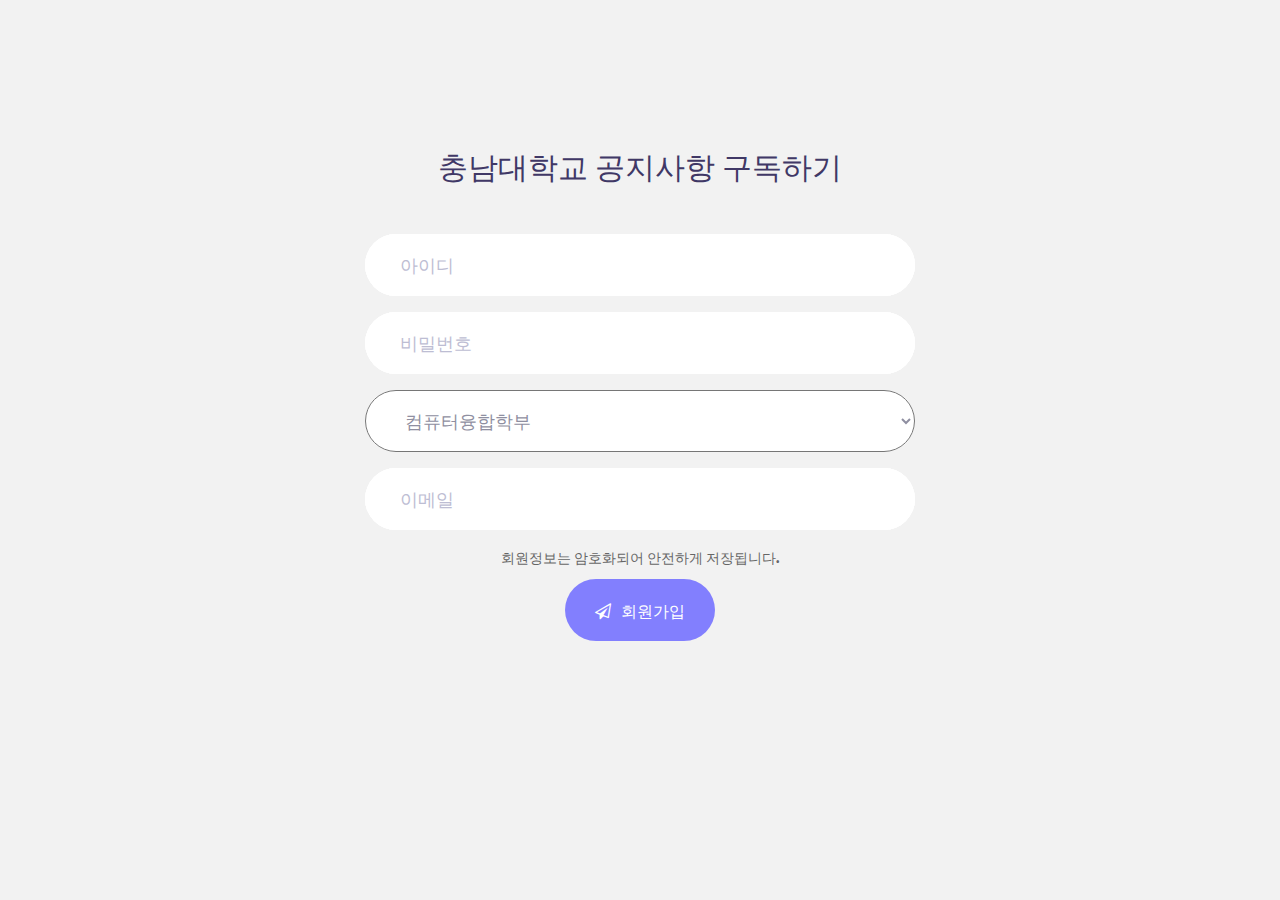
<file: Web/index.html>
<!DOCTYPE html>
<html lang="en">
<head>
	<title>Contact V10</title>
	<meta charset="UTF-8">
	<meta name="viewport" content="width=device-width, initial-scale=1">
<!--===============================================================================================-->
	<link rel="icon" type="image/png" href="images/icons/favicon.ico"/>
<!--===============================================================================================-->
	<link rel="stylesheet" type="text/css" href="vendor/bootstrap/css/bootstrap.min.css">
<!--===============================================================================================-->
	<link rel="stylesheet" type="text/css" href="fonts/font-awesome-4.7.0/css/font-awesome.min.css">
<!--===============================================================================================-->
	<link rel="stylesheet" type="text/css" href="vendor/animate/animate.css">
<!--===============================================================================================-->
	<link rel="stylesheet" type="text/css" href="vendor/css-hamburgers/hamburgers.min.css">
<!--===============================================================================================-->
	<link rel="stylesheet" type="text/css" href="vendor/animsition/css/animsition.min.css">
<!--===============================================================================================-->
	<link rel="stylesheet" type="text/css" href="vendor/select2/select2.min.css">
<!--===============================================================================================-->
	<link rel="stylesheet" type="text/css" href="vendor/daterangepicker/daterangepicker.css">
<!--===============================================================================================-->
	<link rel="stylesheet" type="text/css" href="css/util.css">
	<link rel="stylesheet" type="text/css" href="css/main.css">
<!--===============================================================================================-->
</head>
<body>


	<div class="container-contact100">

		<div class="wrap-contact100">
			<form class="contact100-form validate-form">
				<span class="contact100-form-title">
					충남대학교 공지사항 구독하기
				</span>

				<div class="wrap-input100 validate-input" data-validate="아이디를 입력하세요.">
					<input class="input100" type="text" name="id" placeholder="아이디">
					<span class="focus-input100"></span>
				</div>


				<div class="wrap-input100 validate-input" data-validate="비밀번호를 입력하세요.">
					<input class="input100" type="text" name="password" placeholder="비밀번호">
					<span class="focus-input100"></span>
				</div>

				<div class="wrap-input100 validate-input" data-validate = "">
					<select name="depart" class="input100" placeholder="학부선택">
						<option value="컴퓨터융합학부">컴퓨터융합학부</option>
						<option value="경영학부">경영학부</option>
					</select>
					<span class="focus-input100"></span>
				</div>

				<div class="wrap-input100 validate-input" data-validate = "이메일을 입력하세요.">
					<input class="input100" type="text" name="email" placeholder="이메일">
					<span class="focus-input100"></span>
				</div>

				<!--

					<div class="wrap-input100 validate-input" data-validate = "Please enter your message">
					<textarea class="input100" name="message" placeholder="Your Message"></textarea>
					<span class="focus-input100"></span>
				</div>

				 -->

				<p style="text-align: center;">회원정보는 암호화되어 안전하게 저장됩니다.</p>
				<div class="container-contact100-form-btn">
					<button class="contact100-form-btn">
						<span>
							<i class="fa fa-paper-plane-o m-r-6" aria-hidden="true"></i>
							회원가입
						</span>
					</button>
				</div>
			</form>
		</div>
	</div>



	<div id="dropDownSelect1"></div>

<!--===============================================================================================-->
	<script src="vendor/jquery/jquery-3.2.1.min.js"></script>
<!--===============================================================================================-->
	<script src="vendor/animsition/js/animsition.min.js"></script>
<!--===============================================================================================-->
	<script src="vendor/bootstrap/js/popper.js"></script>
	<script src="vendor/bootstrap/js/bootstrap.min.js"></script>
<!--===============================================================================================-->
	<script src="vendor/select2/select2.min.js"></script>
<!--===============================================================================================-->
	<script src="vendor/daterangepicker/moment.min.js"></script>
	<script src="vendor/daterangepicker/daterangepicker.js"></script>
<!--===============================================================================================-->
	<script src="vendor/countdowntime/countdowntime.js"></script>
<!--===============================================================================================-->
	<script src="js/main.js"></script>

<!-- Global site tag (gtag.js) - Google Analytics -->
<script async src="https://www.googletagmanager.com/gtag/js?id=UA-23581568-13"></script>
<script>
  window.dataLayer = window.dataLayer || [];
  function gtag(){dataLayer.push(arguments);}
  gtag('js', new Date());

  gtag('config', 'UA-23581568-13');
</script>

</body>
</html>
</file>
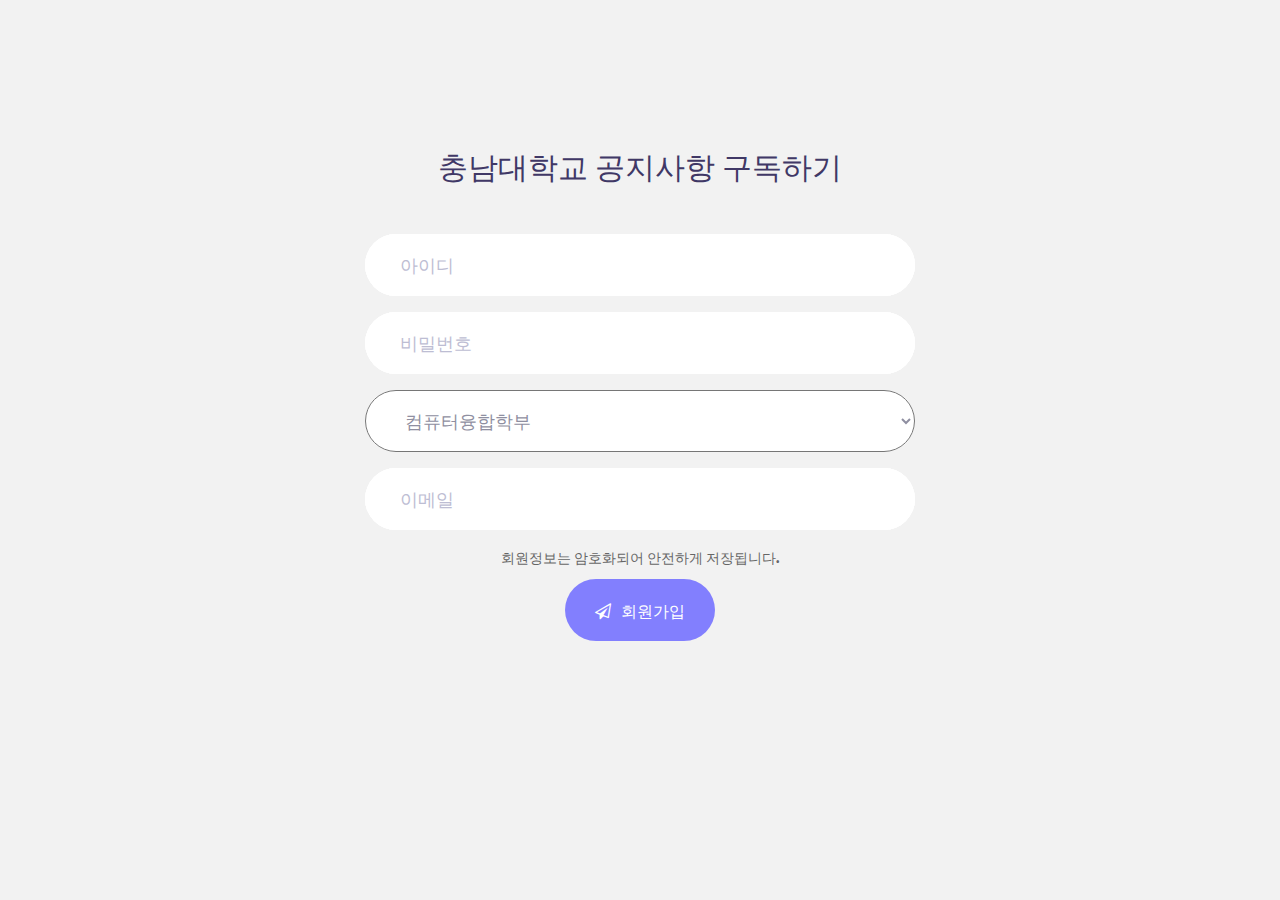
<file: Web/subscribe.html.html>
<!DOCTYPE html>
<html lang="en">
<head>
	<title>충남대학교 공지사항 구독하기</title>
	<meta charset="UTF-8">
	<meta name="viewport" content="width=device-width, initial-scale=1">
<!--===============================================================================================-->
	<link rel="icon" type="image/png" href="images/icons/favicon.ico"/>
<!--===============================================================================================-->
	<link rel="stylesheet" type="text/css" href="vendor/bootstrap/css/bootstrap.min.css">
<!--===============================================================================================-->
	<link rel="stylesheet" type="text/css" href="fonts/font-awesome-4.7.0/css/font-awesome.min.css">
<!--===============================================================================================-->
	<link rel="stylesheet" type="text/css" href="vendor/animate/animate.css">
<!--===============================================================================================-->
	<link rel="stylesheet" type="text/css" href="vendor/css-hamburgers/hamburgers.min.css">
<!--===============================================================================================-->
	<link rel="stylesheet" type="text/css" href="vendor/animsition/css/animsition.min.css">
<!--===============================================================================================-->
	<link rel="stylesheet" type="text/css" href="vendor/select2/select2.min.css">
<!--===============================================================================================-->
	<link rel="stylesheet" type="text/css" href="vendor/daterangepicker/daterangepicker.css">
<!--===============================================================================================-->
	<link rel="stylesheet" type="text/css" href="css/util.css">
	<link rel="stylesheet" type="text/css" href="css/main.css">
<!--===============================================================================================-->
</head>
<body>


	<div class="container-contact100">

		<div class="wrap-contact100">
			<form class="contact100-form validate-form" method='POST' action='./subscribe'>
				<span class="contact100-form-title">
					충남대학교 공지사항 구독하기
				</span>

				<div class="wrap-input100 validate-input" data-validate="아이디를 입력하세요.">
					<input class="input100" type="text" name="id" placeholder="아이디">
					<span class="focus-input100"></span>
				</div>


				<div class="wrap-input100 validate-input" data-validate="비밀번호를 입력하세요.">
					<input class="input100" type="password" name="password" placeholder="비밀번호">
					<span class="focus-input100"></span>
				</div>

				<div class="wrap-input100 validate-input" data-validate = "">
					<select name="depart" class="input100" placeholder="학부선택">
						<option value="컴퓨터융합학부">컴퓨터융합학부</option>
						<option value="경영학부">경영학부</option>
					</select>
					<span class="focus-input100"></span>
				</div>

				<div class="wrap-input100 validate-input" data-validate = "이메일을 입력하세요.">
					<input class="input100" type="text" name="email" placeholder="이메일">
					<span class="focus-input100"></span>
				</div>

				<!--

					<div class="wrap-input100 validate-input" data-validate = "Please enter your message">
					<textarea class="input100" name="message" placeholder="Your Message"></textarea>
					<span class="focus-input100"></span>
				</div>

				 -->

				<p style="text-align: center;">회원정보는 암호화되어 안전하게 저장됩니다.</p>
				<div class="container-contact100-form-btn">
					<button class="contact100-form-btn">
						<span>
							<i class="fa fa-paper-plane-o m-r-6" aria-hidden="true"></i>
							회원가입
						</span>
					</button>
				</div>
			</form>
		</div>
	</div>



	<div id="dropDownSelect1"></div>

<!--===============================================================================================-->
	<script src="vendor/jquery/jquery-3.2.1.min.js"></script>
<!--===============================================================================================-->
	<script src="vendor/animsition/js/animsition.min.js"></script>
<!--===============================================================================================-->
	<script src="vendor/bootstrap/js/popper.js"></script>
	<script src="vendor/bootstrap/js/bootstrap.min.js"></script>
<!--===============================================================================================-->
	<script src="vendor/select2/select2.min.js"></script>
<!--===============================================================================================-->
	<script src="vendor/daterangepicker/moment.min.js"></script>
	<script src="vendor/daterangepicker/daterangepicker.js"></script>
<!--===============================================================================================-->
	<script src="vendor/countdowntime/countdowntime.js"></script>
<!--===============================================================================================-->
	<script src="js/main.js"></script>

<!-- Global site tag (gtag.js) - Google Analytics -->
<script async src="https://www.googletagmanager.com/gtag/js?id=UA-23581568-13"></script>
<script>
  window.dataLayer = window.dataLayer || [];
  function gtag(){dataLayer.push(arguments);}
  gtag('js', new Date());

  gtag('config', 'UA-23581568-13');
</script>

</body>
</html>
</file>
<file: Web/vendor/daterangepicker/daterangepicker.css>
.daterangepicker {
  position: absolute;
  color: inherit;
  background-color: #fff;
  border-radius: 4px;
  width: 278px;
  padding: 4px;
  margin-top: 1px;
  top: 100px;
  left: 20px;
  /* Calendars */ }
  .daterangepicker:before, .daterangepicker:after {
    position: absolute;
    display: inline-block;
    border-bottom-color: rgba(0, 0, 0, 0.2);
    content: ''; }
  .daterangepicker:before {
    top: -7px;
    border-right: 7px solid transparent;
    border-left: 7px solid transparent;
    border-bottom: 7px solid #ccc; }
  .daterangepicker:after {
    top: -6px;
    border-right: 6px solid transparent;
    border-bottom: 6px solid #fff;
    border-left: 6px solid transparent; }
  .daterangepicker.opensleft:before {
    right: 9px; }
  .daterangepicker.opensleft:after {
    right: 10px; }
  .daterangepicker.openscenter:before {
    left: 0;
    right: 0;
    width: 0;
    margin-left: auto;
    margin-right: auto; }
  .daterangepicker.openscenter:after {
    left: 0;
    right: 0;
    width: 0;
    margin-left: auto;
    margin-right: auto; }
  .daterangepicker.opensright:before {
    left: 9px; }
  .daterangepicker.opensright:after {
    left: 10px; }
  .daterangepicker.dropup {
    margin-top: -5px; }
    .daterangepicker.dropup:before {
      top: initial;
      bottom: -7px;
      border-bottom: initial;
      border-top: 7px solid #ccc; }
    .daterangepicker.dropup:after {
      top: initial;
      bottom: -6px;
      border-bottom: initial;
      border-top: 6px solid #fff; }
  .daterangepicker.dropdown-menu {
    max-width: none;
    z-index: 3001; }
  .daterangepicker.single .ranges, .daterangepicker.single .calendar {
    float: none; }
  .daterangepicker.show-calendar .calendar {
    display: block; }
  .daterangepicker .calendar {
    display: none;
    max-width: 270px;
    margin: 4px; }
    .daterangepicker .calendar.single .calendar-table {
      border: none; }
    .daterangepicker .calendar th, .daterangepicker .calendar td {
      white-space: nowrap;
      text-align: center;
      min-width: 32px; }
  .daterangepicker .calendar-table {
    border: 1px solid #fff;
    padding: 4px;
    border-radius: 4px;
    background-color: #fff; }
  .daterangepicker table {
    width: 100%;
    margin: 0; }
  .daterangepicker td, .daterangepicker th {
    text-align: center;
    width: 20px;
    height: 20px;
    border-radius: 4px;
    border: 1px solid transparent;
    white-space: nowrap;
    cursor: pointer; }
    .daterangepicker td.available:hover, .daterangepicker th.available:hover {
      background-color: #eee;
      border-color: transparent;
      color: inherit; }
    .daterangepicker td.week, .daterangepicker th.week {
      font-size: 80%;
      color: #ccc; }
  .daterangepicker td.off, .daterangepicker td.off.in-range, .daterangepicker td.off.start-date, .daterangepicker td.off.end-date {
    background-color: #fff;
    border-color: transparent;
    color: #999; }
  .daterangepicker td.in-range {
    background-color: #ebf4f8;
    border-color: transparent;
    color: #000;
    border-radius: 0; }
  .daterangepicker td.start-date {
    border-radius: 4px 0 0 4px; }
  .daterangepicker td.end-date {
    border-radius: 0 4px 4px 0; }
  .daterangepicker td.start-date.end-date {
    border-radius: 4px; }
  .daterangepicker td.active, .daterangepicker td.active:hover {
    background-color: #357ebd;
    border-color: transparent;
    color: #fff; }
  .daterangepicker th.month {
    width: auto; }
  .daterangepicker td.disabled, .daterangepicker option.disabled {
    color: #999;
    cursor: not-allowed;
    text-decoration: line-through; }
  .daterangepicker select.monthselect, .daterangepicker select.yearselect {
    font-size: 12px;
    padding: 1px;
    height: auto;
    margin: 0;
    cursor: default; }
  .daterangepicker select.monthselect {
    margin-right: 2%;
    width: 56%; }
  .daterangepicker select.yearselect {
    width: 40%; }
  .daterangepicker select.hourselect, .daterangepicker select.minuteselect, .daterangepicker select.secondselect, .daterangepicker select.ampmselect {
    width: 50px;
    margin-bottom: 0; }
  .daterangepicker .input-mini {
    border: 1px solid #ccc;
    border-radius: 4px;
    color: #555;
    height: 30px;
    line-height: 30px;
    display: block;
    vertical-align: middle;
    margin: 0 0 5px 0;
    padding: 0 6px 0 28px;
    width: 100%; }
    .daterangepicker .input-mini.active {
      border: 1px solid #08c;
      border-radius: 4px; }
  .daterangepicker .daterangepicker_input {
    position: relative; }
    .daterangepicker .daterangepicker_input i {
      position: absolute;
      left: 8px;
      top: 8px; }
  .daterangepicker.rtl .input-mini {
    padding-right: 28px;
    padding-left: 6px; }
  .daterangepicker.rtl .daterangepicker_input i {
    left: auto;
    right: 8px; }
  .daterangepicker .calendar-time {
    text-align: center;
    margin: 5px auto;
    line-height: 30px;
    position: relative;
    padding-left: 28px; }
    .daterangepicker .calendar-time select.disabled {
      color: #ccc;
      cursor: not-allowed; }

.ranges {
  font-size: 11px;
  float: none;
  margin: 4px;
  text-align: left; }
  .ranges ul {
    list-style: none;
    margin: 0 auto;
    padding: 0;
    width: 100%; }
  .ranges li {
    font-size: 13px;
    background-color: #f5f5f5;
    border: 1px solid #f5f5f5;
    border-radius: 4px;
    color: #08c;
    padding: 3px 12px;
    margin-bottom: 8px;
    cursor: pointer; }
    .ranges li:hover {
      background-color: #08c;
      border: 1px solid #08c;
      color: #fff; }
    .ranges li.active {
      background-color: #08c;
      border: 1px solid #08c;
      color: #fff; }

/*  Larger Screen Styling */
@media (min-width: 564px) {
  .daterangepicker {
    width: auto; }
    .daterangepicker .ranges ul {
      width: 160px; }
    .daterangepicker.single .ranges ul {
      width: 100%; }
    .daterangepicker.single .calendar.left {
      clear: none; }
    .daterangepicker.single.ltr .ranges, .daterangepicker.single.ltr .calendar {
      float: left; }
    .daterangepicker.single.rtl .ranges, .daterangepicker.single.rtl .calendar {
      float: right; }
    .daterangepicker.ltr {
      direction: ltr;
      text-align: left; }
      .daterangepicker.ltr .calendar.left {
        clear: left;
        margin-right: 0; }
        .daterangepicker.ltr .calendar.left .calendar-table {
          border-right: none;
          border-top-right-radius: 0;
          border-bottom-right-radius: 0; }
      .daterangepicker.ltr .calendar.right {
        margin-left: 0; }
        .daterangepicker.ltr .calendar.right .calendar-table {
          border-left: none;
          border-top-left-radius: 0;
          border-bottom-left-radius: 0; }
      .daterangepicker.ltr .left .daterangepicker_input {
        padding-right: 12px; }
      .daterangepicker.ltr .calendar.left .calendar-table {
        padding-right: 12px; }
      .daterangepicker.ltr .ranges, .daterangepicker.ltr .calendar {
        float: left; }
    .daterangepicker.rtl {
      direction: rtl;
      text-align: right; }
      .daterangepicker.rtl .calendar.left {
        clear: right;
        margin-left: 0; }
        .daterangepicker.rtl .calendar.left .calendar-table {
          border-left: none;
          border-top-left-radius: 0;
          border-bottom-left-radius: 0; }
      .daterangepicker.rtl .calendar.right {
        margin-right: 0; }
        .daterangepicker.rtl .calendar.right .calendar-table {
          border-right: none;
          border-top-right-radius: 0;
          border-bottom-right-radius: 0; }
      .daterangepicker.rtl .left .daterangepicker_input {
        padding-left: 12px; }
      .daterangepicker.rtl .calendar.left .calendar-table {
        padding-left: 12px; }
      .daterangepicker.rtl .ranges, .daterangepicker.rtl .calendar {
        text-align: right;
        float: right; } }
@media (min-width: 730px) {
  .daterangepicker .ranges {
    width: auto; }
  .daterangepicker.ltr .ranges {
    float: left; }
  .daterangepicker.rtl .ranges {
    float: right; }
  .daterangepicker .calendar.left {
    clear: none !important; } }
</file>
<file: Web/css/util.css>
/*[ FONT SIZE ]
///////////////////////////////////////////////////////////
*/
.fs-1 {font-size: 1px;}
.fs-2 {font-size: 2px;}
.fs-3 {font-size: 3px;}
.fs-4 {font-size: 4px;}
.fs-5 {font-size: 5px;}
.fs-6 {font-size: 6px;}
.fs-7 {font-size: 7px;}
.fs-8 {font-size: 8px;}
.fs-9 {font-size: 9px;}
.fs-10 {font-size: 10px;}
.fs-11 {font-size: 11px;}
.fs-12 {font-size: 12px;}
.fs-13 {font-size: 13px;}
.fs-14 {font-size: 14px;}
.fs-15 {font-size: 15px;}
.fs-16 {font-size: 16px;}
.fs-17 {font-size: 17px;}
.fs-18 {font-size: 18px;}
.fs-19 {font-size: 19px;}
.fs-20 {font-size: 20px;}
.fs-21 {font-size: 21px;}
.fs-22 {font-size: 22px;}
.fs-23 {font-size: 23px;}
.fs-24 {font-size: 24px;}
.fs-25 {font-size: 25px;}
.fs-26 {font-size: 26px;}
.fs-27 {font-size: 27px;}
.fs-28 {font-size: 28px;}
.fs-29 {font-size: 29px;}
.fs-30 {font-size: 30px;}
.fs-31 {font-size: 31px;}
.fs-32 {font-size: 32px;}
.fs-33 {font-size: 33px;}
.fs-34 {font-size: 34px;}
.fs-35 {font-size: 35px;}
.fs-36 {font-size: 36px;}
.fs-37 {font-size: 37px;}
.fs-38 {font-size: 38px;}
.fs-39 {font-size: 39px;}
.fs-40 {font-size: 40px;}
.fs-41 {font-size: 41px;}
.fs-42 {font-size: 42px;}
.fs-43 {font-size: 43px;}
.fs-44 {font-size: 44px;}
.fs-45 {font-size: 45px;}
.fs-46 {font-size: 46px;}
.fs-47 {font-size: 47px;}
.fs-48 {font-size: 48px;}
.fs-49 {font-size: 49px;}
.fs-50 {font-size: 50px;}
.fs-51 {font-size: 51px;}
.fs-52 {font-size: 52px;}
.fs-53 {font-size: 53px;}
.fs-54 {font-size: 54px;}
.fs-55 {font-size: 55px;}
.fs-56 {font-size: 56px;}
.fs-57 {font-size: 57px;}
.fs-58 {font-size: 58px;}
.fs-59 {font-size: 59px;}
.fs-60 {font-size: 60px;}
.fs-61 {font-size: 61px;}
.fs-62 {font-size: 62px;}
.fs-63 {font-size: 63px;}
.fs-64 {font-size: 64px;}
.fs-65 {font-size: 65px;}
.fs-66 {font-size: 66px;}
.fs-67 {font-size: 67px;}
.fs-68 {font-size: 68px;}
.fs-69 {font-size: 69px;}
.fs-70 {font-size: 70px;}
.fs-71 {font-size: 71px;}
.fs-72 {font-size: 72px;}
.fs-73 {font-size: 73px;}
.fs-74 {font-size: 74px;}
.fs-75 {font-size: 75px;}
.fs-76 {font-size: 76px;}
.fs-77 {font-size: 77px;}
.fs-78 {font-size: 78px;}
.fs-79 {font-size: 79px;}
.fs-80 {font-size: 80px;}
.fs-81 {font-size: 81px;}
.fs-82 {font-size: 82px;}
.fs-83 {font-size: 83px;}
.fs-84 {font-size: 84px;}
.fs-85 {font-size: 85px;}
.fs-86 {font-size: 86px;}
.fs-87 {font-size: 87px;}
.fs-88 {font-size: 88px;}
.fs-89 {font-size: 89px;}
.fs-90 {font-size: 90px;}
.fs-91 {font-size: 91px;}
.fs-92 {font-size: 92px;}
.fs-93 {font-size: 93px;}
.fs-94 {font-size: 94px;}
.fs-95 {font-size: 95px;}
.fs-96 {font-size: 96px;}
.fs-97 {font-size: 97px;}
.fs-98 {font-size: 98px;}
.fs-99 {font-size: 99px;}
.fs-100 {font-size: 100px;}
.fs-101 {font-size: 101px;}
.fs-102 {font-size: 102px;}
.fs-103 {font-size: 103px;}
.fs-104 {font-size: 104px;}
.fs-105 {font-size: 105px;}
.fs-106 {font-size: 106px;}
.fs-107 {font-size: 107px;}
.fs-108 {font-size: 108px;}
.fs-109 {font-size: 109px;}
.fs-110 {font-size: 110px;}
.fs-111 {font-size: 111px;}
.fs-112 {font-size: 112px;}
.fs-113 {font-size: 113px;}
.fs-114 {font-size: 114px;}
.fs-115 {font-size: 115px;}
.fs-116 {font-size: 116px;}
.fs-117 {font-size: 117px;}
.fs-118 {font-size: 118px;}
.fs-119 {font-size: 119px;}
.fs-120 {font-size: 120px;}
.fs-121 {font-size: 121px;}
.fs-122 {font-size: 122px;}
.fs-123 {font-size: 123px;}
.fs-124 {font-size: 124px;}
.fs-125 {font-size: 125px;}
.fs-126 {font-size: 126px;}
.fs-127 {font-size: 127px;}
.fs-128 {font-size: 128px;}
.fs-129 {font-size: 129px;}
.fs-130 {font-size: 130px;}
.fs-131 {font-size: 131px;}
.fs-132 {font-size: 132px;}
.fs-133 {font-size: 133px;}
.fs-134 {font-size: 134px;}
.fs-135 {font-size: 135px;}
.fs-136 {font-size: 136px;}
.fs-137 {font-size: 137px;}
.fs-138 {font-size: 138px;}
.fs-139 {font-size: 139px;}
.fs-140 {font-size: 140px;}
.fs-141 {font-size: 141px;}
.fs-142 {font-size: 142px;}
.fs-143 {font-size: 143px;}
.fs-144 {font-size: 144px;}
.fs-145 {font-size: 145px;}
.fs-146 {font-size: 146px;}
.fs-147 {font-size: 147px;}
.fs-148 {font-size: 148px;}
.fs-149 {font-size: 149px;}
.fs-150 {font-size: 150px;}
.fs-151 {font-size: 151px;}
.fs-152 {font-size: 152px;}
.fs-153 {font-size: 153px;}
.fs-154 {font-size: 154px;}
.fs-155 {font-size: 155px;}
.fs-156 {font-size: 156px;}
.fs-157 {font-size: 157px;}
.fs-158 {font-size: 158px;}
.fs-159 {font-size: 159px;}
.fs-160 {font-size: 160px;}
.fs-161 {font-size: 161px;}
.fs-162 {font-size: 162px;}
.fs-163 {font-size: 163px;}
.fs-164 {font-size: 164px;}
.fs-165 {font-size: 165px;}
.fs-166 {font-size: 166px;}
.fs-167 {font-size: 167px;}
.fs-168 {font-size: 168px;}
.fs-169 {font-size: 169px;}
.fs-170 {font-size: 170px;}
.fs-171 {font-size: 171px;}
.fs-172 {font-size: 172px;}
.fs-173 {font-size: 173px;}
.fs-174 {font-size: 174px;}
.fs-175 {font-size: 175px;}
.fs-176 {font-size: 176px;}
.fs-177 {font-size: 177px;}
.fs-178 {font-size: 178px;}
.fs-179 {font-size: 179px;}
.fs-180 {font-size: 180px;}
.fs-181 {font-size: 181px;}
.fs-182 {font-size: 182px;}
.fs-183 {font-size: 183px;}
.fs-184 {font-size: 184px;}
.fs-185 {font-size: 185px;}
.fs-186 {font-size: 186px;}
.fs-187 {font-size: 187px;}
.fs-188 {font-size: 188px;}
.fs-189 {font-size: 189px;}
.fs-190 {font-size: 190px;}
.fs-191 {font-size: 191px;}
.fs-192 {font-size: 192px;}
.fs-193 {font-size: 193px;}
.fs-194 {font-size: 194px;}
.fs-195 {font-size: 195px;}
.fs-196 {font-size: 196px;}
.fs-197 {font-size: 197px;}
.fs-198 {font-size: 198px;}
.fs-199 {font-size: 199px;}
.fs-200 {font-size: 200px;}

/*[ PADDING ]
///////////////////////////////////////////////////////////
*/
.p-t-0 {padding-top: 0px;}
.p-t-1 {padding-top: 1px;}
.p-t-2 {padding-top: 2px;}
.p-t-3 {padding-top: 3px;}
.p-t-4 {padding-top: 4px;}
.p-t-5 {padding-top: 5px;}
.p-t-6 {padding-top: 6px;}
.p-t-7 {padding-top: 7px;}
.p-t-8 {padding-top: 8px;}
.p-t-9 {padding-top: 9px;}
.p-t-10 {padding-top: 10px;}
.p-t-11 {padding-top: 11px;}
.p-t-12 {padding-top: 12px;}
.p-t-13 {padding-top: 13px;}
.p-t-14 {padding-top: 14px;}
.p-t-15 {padding-top: 15px;}
.p-t-16 {padding-top: 16px;}
.p-t-17 {padding-top: 17px;}
.p-t-18 {padding-top: 18px;}
.p-t-19 {padding-top: 19px;}
.p-t-20 {padding-top: 20px;}
.p-t-21 {padding-top: 21px;}
.p-t-22 {padding-top: 22px;}
.p-t-23 {padding-top: 23px;}
.p-t-24 {padding-top: 24px;}
.p-t-25 {padding-top: 25px;}
.p-t-26 {padding-top: 26px;}
.p-t-27 {padding-top: 27px;}
.p-t-28 {padding-top: 28px;}
.p-t-29 {padding-top: 29px;}
.p-t-30 {padding-top: 30px;}
.p-t-31 {padding-top: 31px;}
.p-t-32 {padding-top: 32px;}
.p-t-33 {padding-top: 33px;}
.p-t-34 {padding-top: 34px;}
.p-t-35 {padding-top: 35px;}
.p-t-36 {padding-top: 36px;}
.p-t-37 {padding-top: 37px;}
.p-t-38 {padding-top: 38px;}
.p-t-39 {padding-top: 39px;}
.p-t-40 {padding-top: 40px;}
.p-t-41 {padding-top: 41px;}
.p-t-42 {padding-top: 42px;}
.p-t-43 {padding-top: 43px;}
.p-t-44 {padding-top: 44px;}
.p-t-45 {padding-top: 45px;}
.p-t-46 {padding-top: 46px;}
.p-t-47 {padding-top: 47px;}
.p-t-48 {padding-top: 48px;}
.p-t-49 {padding-top: 49px;}
.p-t-50 {padding-top: 50px;}
.p-t-51 {padding-top: 51px;}
.p-t-52 {padding-top: 52px;}
.p-t-53 {padding-top: 53px;}
.p-t-54 {padding-top: 54px;}
.p-t-55 {padding-top: 55px;}
.p-t-56 {padding-top: 56px;}
.p-t-57 {padding-top: 57px;}
.p-t-58 {padding-top: 58px;}
.p-t-59 {padding-top: 59px;}
.p-t-60 {padding-top: 60px;}
.p-t-61 {padding-top: 61px;}
.p-t-62 {padding-top: 62px;}
.p-t-63 {padding-top: 63px;}
.p-t-64 {padding-top: 64px;}
.p-t-65 {padding-top: 65px;}
.p-t-66 {padding-top: 66px;}
.p-t-67 {padding-top: 67px;}
.p-t-68 {padding-top: 68px;}
.p-t-69 {padding-top: 69px;}
.p-t-70 {padding-top: 70px;}
.p-t-71 {padding-top: 71px;}
.p-t-72 {padding-top: 72px;}
.p-t-73 {padding-top: 73px;}
.p-t-74 {padding-top: 74px;}
.p-t-75 {padding-top: 75px;}
.p-t-76 {padding-top: 76px;}
.p-t-77 {padding-top: 77px;}
.p-t-78 {padding-top: 78px;}
.p-t-79 {padding-top: 79px;}
.p-t-80 {padding-top: 80px;}
.p-t-81 {padding-top: 81px;}
.p-t-82 {padding-top: 82px;}
.p-t-83 {padding-top: 83px;}
.p-t-84 {padding-top: 84px;}
.p-t-85 {padding-top: 85px;}
.p-t-86 {padding-top: 86px;}
.p-t-87 {padding-top: 87px;}
.p-t-88 {padding-top: 88px;}
.p-t-89 {padding-top: 89px;}
.p-t-90 {padding-top: 90px;}
.p-t-91 {padding-top: 91px;}
.p-t-92 {padding-top: 92px;}
.p-t-93 {padding-top: 93px;}
.p-t-94 {padding-top: 94px;}
.p-t-95 {padding-top: 95px;}
.p-t-96 {padding-top: 96px;}
.p-t-97 {padding-top: 97px;}
.p-t-98 {padding-top: 98px;}
.p-t-99 {padding-top: 99px;}
.p-t-100 {padding-top: 100px;}
.p-t-101 {padding-top: 101px;}
.p-t-102 {padding-top: 102px;}
.p-t-103 {padding-top: 103px;}
.p-t-104 {padding-top: 104px;}
.p-t-105 {padding-top: 105px;}
.p-t-106 {padding-top: 106px;}
.p-t-107 {padding-top: 107px;}
.p-t-108 {padding-top: 108px;}
.p-t-109 {padding-top: 109px;}
.p-t-110 {padding-top: 110px;}
.p-t-111 {padding-top: 111px;}
.p-t-112 {padding-top: 112px;}
.p-t-113 {padding-top: 113px;}
.p-t-114 {padding-top: 114px;}
.p-t-115 {padding-top: 115px;}
.p-t-116 {padding-top: 116px;}
.p-t-117 {padding-top: 117px;}
.p-t-118 {padding-top: 118px;}
.p-t-119 {padding-top: 119px;}
.p-t-120 {padding-top: 120px;}
.p-t-121 {padding-top: 121px;}
.p-t-122 {padding-top: 122px;}
.p-t-123 {padding-top: 123px;}
.p-t-124 {padding-top: 124px;}
.p-t-125 {padding-top: 125px;}
.p-t-126 {padding-top: 126px;}
.p-t-127 {padding-top: 127px;}
.p-t-128 {padding-top: 128px;}
.p-t-129 {padding-top: 129px;}
.p-t-130 {padding-top: 130px;}
.p-t-131 {padding-top: 131px;}
.p-t-132 {padding-top: 132px;}
.p-t-133 {padding-top: 133px;}
.p-t-134 {padding-top: 134px;}
.p-t-135 {padding-top: 135px;}
.p-t-136 {padding-top: 136px;}
.p-t-137 {padding-top: 137px;}
.p-t-138 {padding-top: 138px;}
.p-t-139 {padding-top: 139px;}
.p-t-140 {padding-top: 140px;}
.p-t-141 {padding-top: 141px;}
.p-t-142 {padding-top: 142px;}
.p-t-143 {padding-top: 143px;}
.p-t-144 {padding-top: 144px;}
.p-t-145 {padding-top: 145px;}
.p-t-146 {padding-top: 146px;}
.p-t-147 {padding-top: 147px;}
.p-t-148 {padding-top: 148px;}
.p-t-149 {padding-top: 149px;}
.p-t-150 {padding-top: 150px;}
.p-t-151 {padding-top: 151px;}
.p-t-152 {padding-top: 152px;}
.p-t-153 {padding-top: 153px;}
.p-t-154 {padding-top: 154px;}
.p-t-155 {padding-top: 155px;}
.p-t-156 {padding-top: 156px;}
.p-t-157 {padding-top: 157px;}
.p-t-158 {padding-top: 158px;}
.p-t-159 {padding-top: 159px;}
.p-t-160 {padding-top: 160px;}
.p-t-161 {padding-top: 161px;}
.p-t-162 {padding-top: 162px;}
.p-t-163 {padding-top: 163px;}
.p-t-164 {padding-top: 164px;}
.p-t-165 {padding-top: 165px;}
.p-t-166 {padding-top: 166px;}
.p-t-167 {padding-top: 167px;}
.p-t-168 {padding-top: 168px;}
.p-t-169 {padding-top: 169px;}
.p-t-170 {padding-top: 170px;}
.p-t-171 {padding-top: 171px;}
.p-t-172 {padding-top: 172px;}
.p-t-173 {padding-top: 173px;}
.p-t-174 {padding-top: 174px;}
.p-t-175 {padding-top: 175px;}
.p-t-176 {padding-top: 176px;}
.p-t-177 {padding-top: 177px;}
.p-t-178 {padding-top: 178px;}
.p-t-179 {padding-top: 179px;}
.p-t-180 {padding-top: 180px;}
.p-t-181 {padding-top: 181px;}
.p-t-182 {padding-top: 182px;}
.p-t-183 {padding-top: 183px;}
.p-t-184 {padding-top: 184px;}
.p-t-185 {padding-top: 185px;}
.p-t-186 {padding-top: 186px;}
.p-t-187 {padding-top: 187px;}
.p-t-188 {padding-top: 188px;}
.p-t-189 {padding-top: 189px;}
.p-t-190 {padding-top: 190px;}
.p-t-191 {padding-top: 191px;}
.p-t-192 {padding-top: 192px;}
.p-t-193 {padding-top: 193px;}
.p-t-194 {padding-top: 194px;}
.p-t-195 {padding-top: 195px;}
.p-t-196 {padding-top: 196px;}
.p-t-197 {padding-top: 197px;}
.p-t-198 {padding-top: 198px;}
.p-t-199 {padding-top: 199px;}
.p-t-200 {padding-top: 200px;}
.p-t-201 {padding-top: 201px;}
.p-t-202 {padding-top: 202px;}
.p-t-203 {padding-top: 203px;}
.p-t-204 {padding-top: 204px;}
.p-t-205 {padding-top: 205px;}
.p-t-206 {padding-top: 206px;}
.p-t-207 {padding-top: 207px;}
.p-t-208 {padding-top: 208px;}
.p-t-209 {padding-top: 209px;}
.p-t-210 {padding-top: 210px;}
.p-t-211 {padding-top: 211px;}
.p-t-212 {padding-top: 212px;}
.p-t-213 {padding-top: 213px;}
.p-t-214 {padding-top: 214px;}
.p-t-215 {padding-top: 215px;}
.p-t-216 {padding-top: 216px;}
.p-t-217 {padding-top: 217px;}
.p-t-218 {padding-top: 218px;}
.p-t-219 {padding-top: 219px;}
.p-t-220 {padding-top: 220px;}
.p-t-221 {padding-top: 221px;}
.p-t-222 {padding-top: 222px;}
.p-t-223 {padding-top: 223px;}
.p-t-224 {padding-top: 224px;}
.p-t-225 {padding-top: 225px;}
.p-t-226 {padding-top: 226px;}
.p-t-227 {padding-top: 227px;}
.p-t-228 {padding-top: 228px;}
.p-t-229 {padding-top: 229px;}
.p-t-230 {padding-top: 230px;}
.p-t-231 {padding-top: 231px;}
.p-t-232 {padding-top: 232px;}
.p-t-233 {padding-top: 233px;}
.p-t-234 {padding-top: 234px;}
.p-t-235 {padding-top: 235px;}
.p-t-236 {padding-top: 236px;}
.p-t-237 {padding-top: 237px;}
.p-t-238 {padding-top: 238px;}
.p-t-239 {padding-top: 239px;}
.p-t-240 {padding-top: 240px;}
.p-t-241 {padding-top: 241px;}
.p-t-242 {padding-top: 242px;}
.p-t-243 {padding-top: 243px;}
.p-t-244 {padding-top: 244px;}
.p-t-245 {padding-top: 245px;}
.p-t-246 {padding-top: 246px;}
.p-t-247 {padding-top: 247px;}
.p-t-248 {padding-top: 248px;}
.p-t-249 {padding-top: 249px;}
.p-t-250 {padding-top: 250px;}
.p-b-0 {padding-bottom: 0px;}
.p-b-1 {padding-bottom: 1px;}
.p-b-2 {padding-bottom: 2px;}
.p-b-3 {padding-bottom: 3px;}
.p-b-4 {padding-bottom: 4px;}
.p-b-5 {padding-bottom: 5px;}
.p-b-6 {padding-bottom: 6px;}
.p-b-7 {padding-bottom: 7px;}
.p-b-8 {padding-bottom: 8px;}
.p-b-9 {padding-bottom: 9px;}
.p-b-10 {padding-bottom: 10px;}
.p-b-11 {padding-bottom: 11px;}
.p-b-12 {padding-bottom: 12px;}
.p-b-13 {padding-bottom: 13px;}
.p-b-14 {padding-bottom: 14px;}
.p-b-15 {padding-bottom: 15px;}
.p-b-16 {padding-bottom: 16px;}
.p-b-17 {padding-bottom: 17px;}
.p-b-18 {padding-bottom: 18px;}
.p-b-19 {padding-bottom: 19px;}
.p-b-20 {padding-bottom: 20px;}
.p-b-21 {padding-bottom: 21px;}
.p-b-22 {padding-bottom: 22px;}
.p-b-23 {padding-bottom: 23px;}
.p-b-24 {padding-bottom: 24px;}
.p-b-25 {padding-bottom: 25px;}
.p-b-26 {padding-bottom: 26px;}
.p-b-27 {padding-bottom: 27px;}
.p-b-28 {padding-bottom: 28px;}
.p-b-29 {padding-bottom: 29px;}
.p-b-30 {padding-bottom: 30px;}
.p-b-31 {padding-bottom: 31px;}
.p-b-32 {padding-bottom: 32px;}
.p-b-33 {padding-bottom: 33px;}
.p-b-34 {padding-bottom: 34px;}
.p-b-35 {padding-bottom: 35px;}
.p-b-36 {padding-bottom: 36px;}
.p-b-37 {padding-bottom: 37px;}
.p-b-38 {padding-bottom: 38px;}
.p-b-39 {padding-bottom: 39px;}
.p-b-40 {padding-bottom: 40px;}
.p-b-41 {padding-bottom: 41px;}
.p-b-42 {padding-bottom: 42px;}
.p-b-43 {padding-bottom: 43px;}
.p-b-44 {padding-bottom: 44px;}
.p-b-45 {padding-bottom: 45px;}
.p-b-46 {padding-bottom: 46px;}
.p-b-47 {padding-bottom: 47px;}
.p-b-48 {padding-bottom: 48px;}
.p-b-49 {padding-bottom: 49px;}
.p-b-50 {padding-bottom: 50px;}
.p-b-51 {padding-bottom: 51px;}
.p-b-52 {padding-bottom: 52px;}
.p-b-53 {padding-bottom: 53px;}
.p-b-54 {padding-bottom: 54px;}
.p-b-55 {padding-bottom: 55px;}
.p-b-56 {padding-bottom: 56px;}
.p-b-57 {padding-bottom: 57px;}
.p-b-58 {padding-bottom: 58px;}
.p-b-59 {padding-bottom: 59px;}
.p-b-60 {padding-bottom: 60px;}
.p-b-61 {padding-bottom: 61px;}
.p-b-62 {padding-bottom: 62px;}
.p-b-63 {padding-bottom: 63px;}
.p-b-64 {padding-bottom: 64px;}
.p-b-65 {padding-bottom: 65px;}
.p-b-66 {padding-bottom: 66px;}
.p-b-67 {padding-bottom: 67px;}
.p-b-68 {padding-bottom: 68px;}
.p-b-69 {padding-bottom: 69px;}
.p-b-70 {padding-bottom: 70px;}
.p-b-71 {padding-bottom: 71px;}
.p-b-72 {padding-bottom: 72px;}
.p-b-73 {padding-bottom: 73px;}
.p-b-74 {padding-bottom: 74px;}
.p-b-75 {padding-bottom: 75px;}
.p-b-76 {padding-bottom: 76px;}
.p-b-77 {padding-bottom: 77px;}
.p-b-78 {padding-bottom: 78px;}
.p-b-79 {padding-bottom: 79px;}
.p-b-80 {padding-bottom: 80px;}
.p-b-81 {padding-bottom: 81px;}
.p-b-82 {padding-bottom: 82px;}
.p-b-83 {padding-bottom: 83px;}
.p-b-84 {padding-bottom: 84px;}
.p-b-85 {padding-bottom: 85px;}
.p-b-86 {padding-bottom: 86px;}
.p-b-87 {padding-bottom: 87px;}
.p-b-88 {padding-bottom: 88px;}
.p-b-89 {padding-bottom: 89px;}
.p-b-90 {padding-bottom: 90px;}
.p-b-91 {padding-bottom: 91px;}
.p-b-92 {padding-bottom: 92px;}
.p-b-93 {padding-bottom: 93px;}
.p-b-94 {padding-bottom: 94px;}
.p-b-95 {padding-bottom: 95px;}
.p-b-96 {padding-bottom: 96px;}
.p-b-97 {padding-bottom: 97px;}
.p-b-98 {padding-bottom: 98px;}
.p-b-99 {padding-bottom: 99px;}
.p-b-100 {padding-bottom: 100px;}
.p-b-101 {padding-bottom: 101px;}
.p-b-102 {padding-bottom: 102px;}
.p-b-103 {padding-bottom: 103px;}
.p-b-104 {padding-bottom: 104px;}
.p-b-105 {padding-bottom: 105px;}
.p-b-106 {padding-bottom: 106px;}
.p-b-107 {padding-bottom: 107px;}
.p-b-108 {padding-bottom: 108px;}
.p-b-109 {padding-bottom: 109px;}
.p-b-110 {padding-bottom: 110px;}
.p-b-111 {padding-bottom: 111px;}
.p-b-112 {padding-bottom: 112px;}
.p-b-113 {padding-bottom: 113px;}
.p-b-114 {padding-bottom: 114px;}
.p-b-115 {padding-bottom: 115px;}
.p-b-116 {padding-bottom: 116px;}
.p-b-117 {padding-bottom: 117px;}
.p-b-118 {padding-bottom: 118px;}
.p-b-119 {padding-bottom: 119px;}
.p-b-120 {padding-bottom: 120px;}
.p-b-121 {padding-bottom: 121px;}
.p-b-122 {padding-bottom: 122px;}
.p-b-123 {padding-bottom: 123px;}
.p-b-124 {padding-bottom: 124px;}
.p-b-125 {padding-bottom: 125px;}
.p-b-126 {padding-bottom: 126px;}
.p-b-127 {padding-bottom: 127px;}
.p-b-128 {padding-bottom: 128px;}
.p-b-129 {padding-bottom: 129px;}
.p-b-130 {padding-bottom: 130px;}
.p-b-131 {padding-bottom: 131px;}
.p-b-132 {padding-bottom: 132px;}
.p-b-133 {padding-bottom: 133px;}
.p-b-134 {padding-bottom: 134px;}
.p-b-135 {padding-bottom: 135px;}
.p-b-136 {padding-bottom: 136px;}
.p-b-137 {padding-bottom: 137px;}
.p-b-138 {padding-bottom: 138px;}
.p-b-139 {padding-bottom: 139px;}
.p-b-140 {padding-bottom: 140px;}
.p-b-141 {padding-bottom: 141px;}
.p-b-142 {padding-bottom: 142px;}
.p-b-143 {padding-bottom: 143px;}
.p-b-144 {padding-bottom: 144px;}
.p-b-145 {padding-bottom: 145px;}
.p-b-146 {padding-bottom: 146px;}
.p-b-147 {padding-bottom: 147px;}
.p-b-148 {padding-bottom: 148px;}
.p-b-149 {padding-bottom: 149px;}
.p-b-150 {padding-bottom: 150px;}
.p-b-151 {padding-bottom: 151px;}
.p-b-152 {padding-bottom: 152px;}
.p-b-153 {padding-bottom: 153px;}
.p-b-154 {padding-bottom: 154px;}
.p-b-155 {padding-bottom: 155px;}
.p-b-156 {padding-bottom: 156px;}
.p-b-157 {padding-bottom: 157px;}
.p-b-158 {padding-bottom: 158px;}
.p-b-159 {padding-bottom: 159px;}
.p-b-160 {padding-bottom: 160px;}
.p-b-161 {padding-bottom: 161px;}
.p-b-162 {padding-bottom: 162px;}
.p-b-163 {padding-bottom: 163px;}
.p-b-164 {padding-bottom: 164px;}
.p-b-165 {padding-bottom: 165px;}
.p-b-166 {padding-bottom: 166px;}
.p-b-167 {padding-bottom: 167px;}
.p-b-168 {padding-bottom: 168px;}
.p-b-169 {padding-bottom: 169px;}
.p-b-170 {padding-bottom: 170px;}
.p-b-171 {padding-bottom: 171px;}
.p-b-172 {padding-bottom: 172px;}
.p-b-173 {padding-bottom: 173px;}
.p-b-174 {padding-bottom: 174px;}
.p-b-175 {padding-bottom: 175px;}
.p-b-176 {padding-bottom: 176px;}
.p-b-177 {padding-bottom: 177px;}
.p-b-178 {padding-bottom: 178px;}
.p-b-179 {padding-bottom: 179px;}
.p-b-180 {padding-bottom: 180px;}
.p-b-181 {padding-bottom: 181px;}
.p-b-182 {padding-bottom: 182px;}
.p-b-183 {padding-bottom: 183px;}
.p-b-184 {padding-bottom: 184px;}
.p-b-185 {padding-bottom: 185px;}
.p-b-186 {padding-bottom: 186px;}
.p-b-187 {padding-bottom: 187px;}
.p-b-188 {padding-bottom: 188px;}
.p-b-189 {padding-bottom: 189px;}
.p-b-190 {padding-bottom: 190px;}
.p-b-191 {padding-bottom: 191px;}
.p-b-192 {padding-bottom: 192px;}
.p-b-193 {padding-bottom: 193px;}
.p-b-194 {padding-bottom: 194px;}
.p-b-195 {padding-bottom: 195px;}
.p-b-196 {padding-bottom: 196px;}
.p-b-197 {padding-bottom: 197px;}
.p-b-198 {padding-bottom: 198px;}
.p-b-199 {padding-bottom: 199px;}
.p-b-200 {padding-bottom: 200px;}
.p-b-201 {padding-bottom: 201px;}
.p-b-202 {padding-bottom: 202px;}
.p-b-203 {padding-bottom: 203px;}
.p-b-204 {padding-bottom: 204px;}
.p-b-205 {padding-bottom: 205px;}
.p-b-206 {padding-bottom: 206px;}
.p-b-207 {padding-bottom: 207px;}
.p-b-208 {padding-bottom: 208px;}
.p-b-209 {padding-bottom: 209px;}
.p-b-210 {padding-bottom: 210px;}
.p-b-211 {padding-bottom: 211px;}
.p-b-212 {padding-bottom: 212px;}
.p-b-213 {padding-bottom: 213px;}
.p-b-214 {padding-bottom: 214px;}
.p-b-215 {padding-bottom: 215px;}
.p-b-216 {padding-bottom: 216px;}
.p-b-217 {padding-bottom: 217px;}
.p-b-218 {padding-bottom: 218px;}
.p-b-219 {padding-bottom: 219px;}
.p-b-220 {padding-bottom: 220px;}
.p-b-221 {padding-bottom: 221px;}
.p-b-222 {padding-bottom: 222px;}
.p-b-223 {padding-bottom: 223px;}
.p-b-224 {padding-bottom: 224px;}
.p-b-225 {padding-bottom: 225px;}
.p-b-226 {padding-bottom: 226px;}
.p-b-227 {padding-bottom: 227px;}
.p-b-228 {padding-bottom: 228px;}
.p-b-229 {padding-bottom: 229px;}
.p-b-230 {padding-bottom: 230px;}
.p-b-231 {padding-bottom: 231px;}
.p-b-232 {padding-bottom: 232px;}
.p-b-233 {padding-bottom: 233px;}
.p-b-234 {padding-bottom: 234px;}
.p-b-235 {padding-bottom: 235px;}
.p-b-236 {padding-bottom: 236px;}
.p-b-237 {padding-bottom: 237px;}
.p-b-238 {padding-bottom: 238px;}
.p-b-239 {padding-bottom: 239px;}
.p-b-240 {padding-bottom: 240px;}
.p-b-241 {padding-bottom: 241px;}
.p-b-242 {padding-bottom: 242px;}
.p-b-243 {padding-bottom: 243px;}
.p-b-244 {padding-bottom: 244px;}
.p-b-245 {padding-bottom: 245px;}
.p-b-246 {padding-bottom: 246px;}
.p-b-247 {padding-bottom: 247px;}
.p-b-248 {padding-bottom: 248px;}
.p-b-249 {padding-bottom: 249px;}
.p-b-250 {padding-bottom: 250px;}
.p-l-0 {padding-left: 0px;}
.p-l-1 {padding-left: 1px;}
.p-l-2 {padding-left: 2px;}
.p-l-3 {padding-left: 3px;}
.p-l-4 {padding-left: 4px;}
.p-l-5 {padding-left: 5px;}
.p-l-6 {padding-left: 6px;}
.p-l-7 {padding-left: 7px;}
.p-l-8 {padding-left: 8px;}
.p-l-9 {padding-left: 9px;}
.p-l-10 {padding-left: 10px;}
.p-l-11 {padding-left: 11px;}
.p-l-12 {padding-left: 12px;}
.p-l-13 {padding-left: 13px;}
.p-l-14 {padding-left: 14px;}
.p-l-15 {padding-left: 15px;}
.p-l-16 {padding-left: 16px;}
.p-l-17 {padding-left: 17px;}
.p-l-18 {padding-left: 18px;}
.p-l-19 {padding-left: 19px;}
.p-l-20 {padding-left: 20px;}
.p-l-21 {padding-left: 21px;}
.p-l-22 {padding-left: 22px;}
.p-l-23 {padding-left: 23px;}
.p-l-24 {padding-left: 24px;}
.p-l-25 {padding-left: 25px;}
.p-l-26 {padding-left: 26px;}
.p-l-27 {padding-left: 27px;}
.p-l-28 {padding-left: 28px;}
.p-l-29 {padding-left: 29px;}
.p-l-30 {padding-left: 30px;}
.p-l-31 {padding-left: 31px;}
.p-l-32 {padding-left: 32px;}
.p-l-33 {padding-left: 33px;}
.p-l-34 {padding-left: 34px;}
.p-l-35 {padding-left: 35px;}
.p-l-36 {padding-left: 36px;}
.p-l-37 {padding-left: 37px;}
.p-l-38 {padding-left: 38px;}
.p-l-39 {padding-left: 39px;}
.p-l-40 {padding-left: 40px;}
.p-l-41 {padding-left: 41px;}
.p-l-42 {padding-left: 42px;}
.p-l-43 {padding-left: 43px;}
.p-l-44 {padding-left: 44px;}
.p-l-45 {padding-left: 45px;}
.p-l-46 {padding-left: 46px;}
.p-l-47 {padding-left: 47px;}
.p-l-48 {padding-left: 48px;}
.p-l-49 {padding-left: 49px;}
.p-l-50 {padding-left: 50px;}
.p-l-51 {padding-left: 51px;}
.p-l-52 {padding-left: 52px;}
.p-l-53 {padding-left: 53px;}
.p-l-54 {padding-left: 54px;}
.p-l-55 {padding-left: 55px;}
.p-l-56 {padding-left: 56px;}
.p-l-57 {padding-left: 57px;}
.p-l-58 {padding-left: 58px;}
.p-l-59 {padding-left: 59px;}
.p-l-60 {padding-left: 60px;}
.p-l-61 {padding-left: 61px;}
.p-l-62 {padding-left: 62px;}
.p-l-63 {padding-left: 63px;}
.p-l-64 {padding-left: 64px;}
.p-l-65 {padding-left: 65px;}
.p-l-66 {padding-left: 66px;}
.p-l-67 {padding-left: 67px;}
.p-l-68 {padding-left: 68px;}
.p-l-69 {padding-left: 69px;}
.p-l-70 {padding-left: 70px;}
.p-l-71 {padding-left: 71px;}
.p-l-72 {padding-left: 72px;}
.p-l-73 {padding-left: 73px;}
.p-l-74 {padding-left: 74px;}
.p-l-75 {padding-left: 75px;}
.p-l-76 {padding-left: 76px;}
.p-l-77 {padding-left: 77px;}
.p-l-78 {padding-left: 78px;}
.p-l-79 {padding-left: 79px;}
.p-l-80 {padding-left: 80px;}
.p-l-81 {padding-left: 81px;}
.p-l-82 {padding-left: 82px;}
.p-l-83 {padding-left: 83px;}
.p-l-84 {padding-left: 84px;}
.p-l-85 {padding-left: 85px;}
.p-l-86 {padding-left: 86px;}
.p-l-87 {padding-left: 87px;}
.p-l-88 {padding-left: 88px;}
.p-l-89 {padding-left: 89px;}
.p-l-90 {padding-left: 90px;}
.p-l-91 {padding-left: 91px;}
.p-l-92 {padding-left: 92px;}
.p-l-93 {padding-left: 93px;}
.p-l-94 {padding-left: 94px;}
.p-l-95 {padding-left: 95px;}
.p-l-96 {padding-left: 96px;}
.p-l-97 {padding-left: 97px;}
.p-l-98 {padding-left: 98px;}
.p-l-99 {padding-left: 99px;}
.p-l-100 {padding-left: 100px;}
.p-l-101 {padding-left: 101px;}
.p-l-102 {padding-left: 102px;}
.p-l-103 {padding-left: 103px;}
.p-l-104 {padding-left: 104px;}
.p-l-105 {padding-left: 105px;}
.p-l-106 {padding-left: 106px;}
.p-l-107 {padding-left: 107px;}
.p-l-108 {padding-left: 108px;}
.p-l-109 {padding-left: 109px;}
.p-l-110 {padding-left: 110px;}
.p-l-111 {padding-left: 111px;}
.p-l-112 {padding-left: 112px;}
.p-l-113 {padding-left: 113px;}
.p-l-114 {padding-left: 114px;}
.p-l-115 {padding-left: 115px;}
.p-l-116 {padding-left: 116px;}
.p-l-117 {padding-left: 117px;}
.p-l-118 {padding-left: 118px;}
.p-l-119 {padding-left: 119px;}
.p-l-120 {padding-left: 120px;}
.p-l-121 {padding-left: 121px;}
.p-l-122 {padding-left: 122px;}
.p-l-123 {padding-left: 123px;}
.p-l-124 {padding-left: 124px;}
.p-l-125 {padding-left: 125px;}
.p-l-126 {padding-left: 126px;}
.p-l-127 {padding-left: 127px;}
.p-l-128 {padding-left: 128px;}
.p-l-129 {padding-left: 129px;}
.p-l-130 {padding-left: 130px;}
.p-l-131 {padding-left: 131px;}
.p-l-132 {padding-left: 132px;}
.p-l-133 {padding-left: 133px;}
.p-l-134 {padding-left: 134px;}
.p-l-135 {padding-left: 135px;}
.p-l-136 {padding-left: 136px;}
.p-l-137 {padding-left: 137px;}
.p-l-138 {padding-left: 138px;}
.p-l-139 {padding-left: 139px;}
.p-l-140 {padding-left: 140px;}
.p-l-141 {padding-left: 141px;}
.p-l-142 {padding-left: 142px;}
.p-l-143 {padding-left: 143px;}
.p-l-144 {padding-left: 144px;}
.p-l-145 {padding-left: 145px;}
.p-l-146 {padding-left: 146px;}
.p-l-147 {padding-left: 147px;}
.p-l-148 {padding-left: 148px;}
.p-l-149 {padding-left: 149px;}
.p-l-150 {padding-left: 150px;}
.p-l-151 {padding-left: 151px;}
.p-l-152 {padding-left: 152px;}
.p-l-153 {padding-left: 153px;}
.p-l-154 {padding-left: 154px;}
.p-l-155 {padding-left: 155px;}
.p-l-156 {padding-left: 156px;}
.p-l-157 {padding-left: 157px;}
.p-l-158 {padding-left: 158px;}
.p-l-159 {padding-left: 159px;}
.p-l-160 {padding-left: 160px;}
.p-l-161 {padding-left: 161px;}
.p-l-162 {padding-left: 162px;}
.p-l-163 {padding-left: 163px;}
.p-l-164 {padding-left: 164px;}
.p-l-165 {padding-left: 165px;}
.p-l-166 {padding-left: 166px;}
.p-l-167 {padding-left: 167px;}
.p-l-168 {padding-left: 168px;}
.p-l-169 {padding-left: 169px;}
.p-l-170 {padding-left: 170px;}
.p-l-171 {padding-left: 171px;}
.p-l-172 {padding-left: 172px;}
.p-l-173 {padding-left: 173px;}
.p-l-174 {padding-left: 174px;}
.p-l-175 {padding-left: 175px;}
.p-l-176 {padding-left: 176px;}
.p-l-177 {padding-left: 177px;}
.p-l-178 {padding-left: 178px;}
.p-l-179 {padding-left: 179px;}
.p-l-180 {padding-left: 180px;}
.p-l-181 {padding-left: 181px;}
.p-l-182 {padding-left: 182px;}
.p-l-183 {padding-left: 183px;}
.p-l-184 {padding-left: 184px;}
.p-l-185 {padding-left: 185px;}
.p-l-186 {padding-left: 186px;}
.p-l-187 {padding-left: 187px;}
.p-l-188 {padding-left: 188px;}
.p-l-189 {padding-left: 189px;}
.p-l-190 {padding-left: 190px;}
.p-l-191 {padding-left: 191px;}
.p-l-192 {padding-left: 192px;}
.p-l-193 {padding-left: 193px;}
.p-l-194 {padding-left: 194px;}
.p-l-195 {padding-left: 195px;}
.p-l-196 {padding-left: 196px;}
.p-l-197 {padding-left: 197px;}
.p-l-198 {padding-left: 198px;}
.p-l-199 {padding-left: 199px;}
.p-l-200 {padding-left: 200px;}
.p-l-201 {padding-left: 201px;}
.p-l-202 {padding-left: 202px;}
.p-l-203 {padding-left: 203px;}
.p-l-204 {padding-left: 204px;}
.p-l-205 {padding-left: 205px;}
.p-l-206 {padding-left: 206px;}
.p-l-207 {padding-left: 207px;}
.p-l-208 {padding-left: 208px;}
.p-l-209 {padding-left: 209px;}
.p-l-210 {padding-left: 210px;}
.p-l-211 {padding-left: 211px;}
.p-l-212 {padding-left: 212px;}
.p-l-213 {padding-left: 213px;}
.p-l-214 {padding-left: 214px;}
.p-l-215 {padding-left: 215px;}
.p-l-216 {padding-left: 216px;}
.p-l-217 {padding-left: 217px;}
.p-l-218 {padding-left: 218px;}
.p-l-219 {padding-left: 219px;}
.p-l-220 {padding-left: 220px;}
.p-l-221 {padding-left: 221px;}
.p-l-222 {padding-left: 222px;}
.p-l-223 {padding-left: 223px;}
.p-l-224 {padding-left: 224px;}
.p-l-225 {padding-left: 225px;}
.p-l-226 {padding-left: 226px;}
.p-l-227 {padding-left: 227px;}
.p-l-228 {padding-left: 228px;}
.p-l-229 {padding-left: 229px;}
.p-l-230 {padding-left: 230px;}
.p-l-231 {padding-left: 231px;}
.p-l-232 {padding-left: 232px;}
.p-l-233 {padding-left: 233px;}
.p-l-234 {padding-left: 234px;}
.p-l-235 {padding-left: 235px;}
.p-l-236 {padding-left: 236px;}
.p-l-237 {padding-left: 237px;}
.p-l-238 {padding-left: 238px;}
.p-l-239 {padding-left: 239px;}
.p-l-240 {padding-left: 240px;}
.p-l-241 {padding-left: 241px;}
.p-l-242 {padding-left: 242px;}
.p-l-243 {padding-left: 243px;}
.p-l-244 {padding-left: 244px;}
.p-l-245 {padding-left: 245px;}
.p-l-246 {padding-left: 246px;}
.p-l-247 {padding-left: 247px;}
.p-l-248 {padding-left: 248px;}
.p-l-249 {padding-left: 249px;}
.p-l-250 {padding-left: 250px;}
.p-r-0 {padding-right: 0px;}
.p-r-1 {padding-right: 1px;}
.p-r-2 {padding-right: 2px;}
.p-r-3 {padding-right: 3px;}
.p-r-4 {padding-right: 4px;}
.p-r-5 {padding-right: 5px;}
.p-r-6 {padding-right: 6px;}
.p-r-7 {padding-right: 7px;}
.p-r-8 {padding-right: 8px;}
.p-r-9 {padding-right: 9px;}
.p-r-10 {padding-right: 10px;}
.p-r-11 {padding-right: 11px;}
.p-r-12 {padding-right: 12px;}
.p-r-13 {padding-right: 13px;}
.p-r-14 {padding-right: 14px;}
.p-r-15 {padding-right: 15px;}
.p-r-16 {padding-right: 16px;}
.p-r-17 {padding-right: 17px;}
.p-r-18 {padding-right: 18px;}
.p-r-19 {padding-right: 19px;}
.p-r-20 {padding-right: 20px;}
.p-r-21 {padding-right: 21px;}
.p-r-22 {padding-right: 22px;}
.p-r-23 {padding-right: 23px;}
.p-r-24 {padding-right: 24px;}
.p-r-25 {padding-right: 25px;}
.p-r-26 {padding-right: 26px;}
.p-r-27 {padding-right: 27px;}
.p-r-28 {padding-right: 28px;}
.p-r-29 {padding-right: 29px;}
.p-r-30 {padding-right: 30px;}
.p-r-31 {padding-right: 31px;}
.p-r-32 {padding-right: 32px;}
.p-r-33 {padding-right: 33px;}
.p-r-34 {padding-right: 34px;}
.p-r-35 {padding-right: 35px;}
.p-r-36 {padding-right: 36px;}
.p-r-37 {padding-right: 37px;}
.p-r-38 {padding-right: 38px;}
.p-r-39 {padding-right: 39px;}
.p-r-40 {padding-right: 40px;}
.p-r-41 {padding-right: 41px;}
.p-r-42 {padding-right: 42px;}
.p-r-43 {padding-right: 43px;}
.p-r-44 {padding-right: 44px;}
.p-r-45 {padding-right: 45px;}
.p-r-46 {padding-right: 46px;}
.p-r-47 {padding-right: 47px;}
.p-r-48 {padding-right: 48px;}
.p-r-49 {padding-right: 49px;}
.p-r-50 {padding-right: 50px;}
.p-r-51 {padding-right: 51px;}
.p-r-52 {padding-right: 52px;}
.p-r-53 {padding-right: 53px;}
.p-r-54 {padding-right: 54px;}
.p-r-55 {padding-right: 55px;}
.p-r-56 {padding-right: 56px;}
.p-r-57 {padding-right: 57px;}
.p-r-58 {padding-right: 58px;}
.p-r-59 {padding-right: 59px;}
.p-r-60 {padding-right: 60px;}
.p-r-61 {padding-right: 61px;}
.p-r-62 {padding-right: 62px;}
.p-r-63 {padding-right: 63px;}
.p-r-64 {padding-right: 64px;}
.p-r-65 {padding-right: 65px;}
.p-r-66 {padding-right: 66px;}
.p-r-67 {padding-right: 67px;}
.p-r-68 {padding-right: 68px;}
.p-r-69 {padding-right: 69px;}
.p-r-70 {padding-right: 70px;}
.p-r-71 {padding-right: 71px;}
.p-r-72 {padding-right: 72px;}
.p-r-73 {padding-right: 73px;}
.p-r-74 {padding-right: 74px;}
.p-r-75 {padding-right: 75px;}
.p-r-76 {padding-right: 76px;}
.p-r-77 {padding-right: 77px;}
.p-r-78 {padding-right: 78px;}
.p-r-79 {padding-right: 79px;}
.p-r-80 {padding-right: 80px;}
.p-r-81 {padding-right: 81px;}
.p-r-82 {padding-right: 82px;}
.p-r-83 {padding-right: 83px;}
.p-r-84 {padding-right: 84px;}
.p-r-85 {padding-right: 85px;}
.p-r-86 {padding-right: 86px;}
.p-r-87 {padding-right: 87px;}
.p-r-88 {padding-right: 88px;}
.p-r-89 {padding-right: 89px;}
.p-r-90 {padding-right: 90px;}
.p-r-91 {padding-right: 91px;}
.p-r-92 {padding-right: 92px;}
.p-r-93 {padding-right: 93px;}
.p-r-94 {padding-right: 94px;}
.p-r-95 {padding-right: 95px;}
.p-r-96 {padding-right: 96px;}
.p-r-97 {padding-right: 97px;}
.p-r-98 {padding-right: 98px;}
.p-r-99 {padding-right: 99px;}
.p-r-100 {padding-right: 100px;}
.p-r-101 {padding-right: 101px;}
.p-r-102 {padding-right: 102px;}
.p-r-103 {padding-right: 103px;}
.p-r-104 {padding-right: 104px;}
.p-r-105 {padding-right: 105px;}
.p-r-106 {padding-right: 106px;}
.p-r-107 {padding-right: 107px;}
.p-r-108 {padding-right: 108px;}
.p-r-109 {padding-right: 109px;}
.p-r-110 {padding-right: 110px;}
.p-r-111 {padding-right: 111px;}
.p-r-112 {padding-right: 112px;}
.p-r-113 {padding-right: 113px;}
.p-r-114 {padding-right: 114px;}
.p-r-115 {padding-right: 115px;}
.p-r-116 {padding-right: 116px;}
.p-r-117 {padding-right: 117px;}
.p-r-118 {padding-right: 118px;}
.p-r-119 {padding-right: 119px;}
.p-r-120 {padding-right: 120px;}
.p-r-121 {padding-right: 121px;}
.p-r-122 {padding-right: 122px;}
.p-r-123 {padding-right: 123px;}
.p-r-124 {padding-right: 124px;}
.p-r-125 {padding-right: 125px;}
.p-r-126 {padding-right: 126px;}
.p-r-127 {padding-right: 127px;}
.p-r-128 {padding-right: 128px;}
.p-r-129 {padding-right: 129px;}
.p-r-130 {padding-right: 130px;}
.p-r-131 {padding-right: 131px;}
.p-r-132 {padding-right: 132px;}
.p-r-133 {padding-right: 133px;}
.p-r-134 {padding-right: 134px;}
.p-r-135 {padding-right: 135px;}
.p-r-136 {padding-right: 136px;}
.p-r-137 {padding-right: 137px;}
.p-r-138 {padding-right: 138px;}
.p-r-139 {padding-right: 139px;}
.p-r-140 {padding-right: 140px;}
.p-r-141 {padding-right: 141px;}
.p-r-142 {padding-right: 142px;}
.p-r-143 {padding-right: 143px;}
.p-r-144 {padding-right: 144px;}
.p-r-145 {padding-right: 145px;}
.p-r-146 {padding-right: 146px;}
.p-r-147 {padding-right: 147px;}
.p-r-148 {padding-right: 148px;}
.p-r-149 {padding-right: 149px;}
.p-r-150 {padding-right: 150px;}
.p-r-151 {padding-right: 151px;}
.p-r-152 {padding-right: 152px;}
.p-r-153 {padding-right: 153px;}
.p-r-154 {padding-right: 154px;}
.p-r-155 {padding-right: 155px;}
.p-r-156 {padding-right: 156px;}
.p-r-157 {padding-right: 157px;}
.p-r-158 {padding-right: 158px;}
.p-r-159 {padding-right: 159px;}
.p-r-160 {padding-right: 160px;}
.p-r-161 {padding-right: 161px;}
.p-r-162 {padding-right: 162px;}
.p-r-163 {padding-right: 163px;}
.p-r-164 {padding-right: 164px;}
.p-r-165 {padding-right: 165px;}
.p-r-166 {padding-right: 166px;}
.p-r-167 {padding-right: 167px;}
.p-r-168 {padding-right: 168px;}
.p-r-169 {padding-right: 169px;}
.p-r-170 {padding-right: 170px;}
.p-r-171 {padding-right: 171px;}
.p-r-172 {padding-right: 172px;}
.p-r-173 {padding-right: 173px;}
.p-r-174 {padding-right: 174px;}
.p-r-175 {padding-right: 175px;}
.p-r-176 {padding-right: 176px;}
.p-r-177 {padding-right: 177px;}
.p-r-178 {padding-right: 178px;}
.p-r-179 {padding-right: 179px;}
.p-r-180 {padding-right: 180px;}
.p-r-181 {padding-right: 181px;}
.p-r-182 {padding-right: 182px;}
.p-r-183 {padding-right: 183px;}
.p-r-184 {padding-right: 184px;}
.p-r-185 {padding-right: 185px;}
.p-r-186 {padding-right: 186px;}
.p-r-187 {padding-right: 187px;}
.p-r-188 {padding-right: 188px;}
.p-r-189 {padding-right: 189px;}
.p-r-190 {padding-right: 190px;}
.p-r-191 {padding-right: 191px;}
.p-r-192 {padding-right: 192px;}
.p-r-193 {padding-right: 193px;}
.p-r-194 {padding-right: 194px;}
.p-r-195 {padding-right: 195px;}
.p-r-196 {padding-right: 196px;}
.p-r-197 {padding-right: 197px;}
.p-r-198 {padding-right: 198px;}
.p-r-199 {padding-right: 199px;}
.p-r-200 {padding-right: 200px;}
.p-r-201 {padding-right: 201px;}
.p-r-202 {padding-right: 202px;}
.p-r-203 {padding-right: 203px;}
.p-r-204 {padding-right: 204px;}
.p-r-205 {padding-right: 205px;}
.p-r-206 {padding-right: 206px;}
.p-r-207 {padding-right: 207px;}
.p-r-208 {padding-right: 208px;}
.p-r-209 {padding-right: 209px;}
.p-r-210 {padding-right: 210px;}
.p-r-211 {padding-right: 211px;}
.p-r-212 {padding-right: 212px;}
.p-r-213 {padding-right: 213px;}
.p-r-214 {padding-right: 214px;}
.p-r-215 {padding-right: 215px;}
.p-r-216 {padding-right: 216px;}
.p-r-217 {padding-right: 217px;}
.p-r-218 {padding-right: 218px;}
.p-r-219 {padding-right: 219px;}
.p-r-220 {padding-right: 220px;}
.p-r-221 {padding-right: 221px;}
.p-r-222 {padding-right: 222px;}
.p-r-223 {padding-right: 223px;}
.p-r-224 {padding-right: 224px;}
.p-r-225 {padding-right: 225px;}
.p-r-226 {padding-right: 226px;}
.p-r-227 {padding-right: 227px;}
.p-r-228 {padding-right: 228px;}
.p-r-229 {padding-right: 229px;}
.p-r-230 {padding-right: 230px;}
.p-r-231 {padding-right: 231px;}
.p-r-232 {padding-right: 232px;}
.p-r-233 {padding-right: 233px;}
.p-r-234 {padding-right: 234px;}
.p-r-235 {padding-right: 235px;}
.p-r-236 {padding-right: 236px;}
.p-r-237 {padding-right: 237px;}
.p-r-238 {padding-right: 238px;}
.p-r-239 {padding-right: 239px;}
.p-r-240 {padding-right: 240px;}
.p-r-241 {padding-right: 241px;}
.p-r-242 {padding-right: 242px;}
.p-r-243 {padding-right: 243px;}
.p-r-244 {padding-right: 244px;}
.p-r-245 {padding-right: 245px;}
.p-r-246 {padding-right: 246px;}
.p-r-247 {padding-right: 247px;}
.p-r-248 {padding-right: 248px;}
.p-r-249 {padding-right: 249px;}
.p-r-250 {padding-right: 250px;}

/*[ MARGIN ]
///////////////////////////////////////////////////////////
*/
.m-t-0 {margin-top: 0px;}
.m-t-1 {margin-top: 1px;}
.m-t-2 {margin-top: 2px;}
.m-t-3 {margin-top: 3px;}
.m-t-4 {margin-top: 4px;}
.m-t-5 {margin-top: 5px;}
.m-t-6 {margin-top: 6px;}
.m-t-7 {margin-top: 7px;}
.m-t-8 {margin-top: 8px;}
.m-t-9 {margin-top: 9px;}
.m-t-10 {margin-top: 10px;}
.m-t-11 {margin-top: 11px;}
.m-t-12 {margin-top: 12px;}
.m-t-13 {margin-top: 13px;}
.m-t-14 {margin-top: 14px;}
.m-t-15 {margin-top: 15px;}
.m-t-16 {margin-top: 16px;}
.m-t-17 {margin-top: 17px;}
.m-t-18 {margin-top: 18px;}
.m-t-19 {margin-top: 19px;}
.m-t-20 {margin-top: 20px;}
.m-t-21 {margin-top: 21px;}
.m-t-22 {margin-top: 22px;}
.m-t-23 {margin-top: 23px;}
.m-t-24 {margin-top: 24px;}
.m-t-25 {margin-top: 25px;}
.m-t-26 {margin-top: 26px;}
.m-t-27 {margin-top: 27px;}
.m-t-28 {margin-top: 28px;}
.m-t-29 {margin-top: 29px;}
.m-t-30 {margin-top: 30px;}
.m-t-31 {margin-top: 31px;}
.m-t-32 {margin-top: 32px;}
.m-t-33 {margin-top: 33px;}
.m-t-34 {margin-top: 34px;}
.m-t-35 {margin-top: 35px;}
.m-t-36 {margin-top: 36px;}
.m-t-37 {margin-top: 37px;}
.m-t-38 {margin-top: 38px;}
.m-t-39 {margin-top: 39px;}
.m-t-40 {margin-top: 40px;}
.m-t-41 {margin-top: 41px;}
.m-t-42 {margin-top: 42px;}
.m-t-43 {margin-top: 43px;}
.m-t-44 {margin-top: 44px;}
.m-t-45 {margin-top: 45px;}
.m-t-46 {margin-top: 46px;}
.m-t-47 {margin-top: 47px;}
.m-t-48 {margin-top: 48px;}
.m-t-49 {margin-top: 49px;}
.m-t-50 {margin-top: 50px;}
.m-t-51 {margin-top: 51px;}
.m-t-52 {margin-top: 52px;}
.m-t-53 {margin-top: 53px;}
.m-t-54 {margin-top: 54px;}
.m-t-55 {margin-top: 55px;}
.m-t-56 {margin-top: 56px;}
.m-t-57 {margin-top: 57px;}
.m-t-58 {margin-top: 58px;}
.m-t-59 {margin-top: 59px;}
.m-t-60 {margin-top: 60px;}
.m-t-61 {margin-top: 61px;}
.m-t-62 {margin-top: 62px;}
.m-t-63 {margin-top: 63px;}
.m-t-64 {margin-top: 64px;}
.m-t-65 {margin-top: 65px;}
.m-t-66 {margin-top: 66px;}
.m-t-67 {margin-top: 67px;}
.m-t-68 {margin-top: 68px;}
.m-t-69 {margin-top: 69px;}
.m-t-70 {margin-top: 70px;}
.m-t-71 {margin-top: 71px;}
.m-t-72 {margin-top: 72px;}
.m-t-73 {margin-top: 73px;}
.m-t-74 {margin-top: 74px;}
.m-t-75 {margin-top: 75px;}
.m-t-76 {margin-top: 76px;}
.m-t-77 {margin-top: 77px;}
.m-t-78 {margin-top: 78px;}
.m-t-79 {margin-top: 79px;}
.m-t-80 {margin-top: 80px;}
.m-t-81 {margin-top: 81px;}
.m-t-82 {margin-top: 82px;}
.m-t-83 {margin-top: 83px;}
.m-t-84 {margin-top: 84px;}
.m-t-85 {margin-top: 85px;}
.m-t-86 {margin-top: 86px;}
.m-t-87 {margin-top: 87px;}
.m-t-88 {margin-top: 88px;}
.m-t-89 {margin-top: 89px;}
.m-t-90 {margin-top: 90px;}
.m-t-91 {margin-top: 91px;}
.m-t-92 {margin-top: 92px;}
.m-t-93 {margin-top: 93px;}
.m-t-94 {margin-top: 94px;}
.m-t-95 {margin-top: 95px;}
.m-t-96 {margin-top: 96px;}
.m-t-97 {margin-top: 97px;}
.m-t-98 {margin-top: 98px;}
.m-t-99 {margin-top: 99px;}
.m-t-100 {margin-top: 100px;}
.m-t-101 {margin-top: 101px;}
.m-t-102 {margin-top: 102px;}
.m-t-103 {margin-top: 103px;}
.m-t-104 {margin-top: 104px;}
.m-t-105 {margin-top: 105px;}
.m-t-106 {margin-top: 106px;}
.m-t-107 {margin-top: 107px;}
.m-t-108 {margin-top: 108px;}
.m-t-109 {margin-top: 109px;}
.m-t-110 {margin-top: 110px;}
.m-t-111 {margin-top: 111px;}
.m-t-112 {margin-top: 112px;}
.m-t-113 {margin-top: 113px;}
.m-t-114 {margin-top: 114px;}
.m-t-115 {margin-top: 115px;}
.m-t-116 {margin-top: 116px;}
.m-t-117 {margin-top: 117px;}
.m-t-118 {margin-top: 118px;}
.m-t-119 {margin-top: 119px;}
.m-t-120 {margin-top: 120px;}
.m-t-121 {margin-top: 121px;}
.m-t-122 {margin-top: 122px;}
.m-t-123 {margin-top: 123px;}
.m-t-124 {margin-top: 124px;}
.m-t-125 {margin-top: 125px;}
.m-t-126 {margin-top: 126px;}
.m-t-127 {margin-top: 127px;}
.m-t-128 {margin-top: 128px;}
.m-t-129 {margin-top: 129px;}
.m-t-130 {margin-top: 130px;}
.m-t-131 {margin-top: 131px;}
.m-t-132 {margin-top: 132px;}
.m-t-133 {margin-top: 133px;}
.m-t-134 {margin-top: 134px;}
.m-t-135 {margin-top: 135px;}
.m-t-136 {margin-top: 136px;}
.m-t-137 {margin-top: 137px;}
.m-t-138 {margin-top: 138px;}
.m-t-139 {margin-top: 139px;}
.m-t-140 {margin-top: 140px;}
.m-t-141 {margin-top: 141px;}
.m-t-142 {margin-top: 142px;}
.m-t-143 {margin-top: 143px;}
.m-t-144 {margin-top: 144px;}
.m-t-145 {margin-top: 145px;}
.m-t-146 {margin-top: 146px;}
.m-t-147 {margin-top: 147px;}
.m-t-148 {margin-top: 148px;}
.m-t-149 {margin-top: 149px;}
.m-t-150 {margin-top: 150px;}
.m-t-151 {margin-top: 151px;}
.m-t-152 {margin-top: 152px;}
.m-t-153 {margin-top: 153px;}
.m-t-154 {margin-top: 154px;}
.m-t-155 {margin-top: 155px;}
.m-t-156 {margin-top: 156px;}
.m-t-157 {margin-top: 157px;}
.m-t-158 {margin-top: 158px;}
.m-t-159 {margin-top: 159px;}
.m-t-160 {margin-top: 160px;}
.m-t-161 {margin-top: 161px;}
.m-t-162 {margin-top: 162px;}
.m-t-163 {margin-top: 163px;}
.m-t-164 {margin-top: 164px;}
.m-t-165 {margin-top: 165px;}
.m-t-166 {margin-top: 166px;}
.m-t-167 {margin-top: 167px;}
.m-t-168 {margin-top: 168px;}
.m-t-169 {margin-top: 169px;}
.m-t-170 {margin-top: 170px;}
.m-t-171 {margin-top: 171px;}
.m-t-172 {margin-top: 172px;}
.m-t-173 {margin-top: 173px;}
.m-t-174 {margin-top: 174px;}
.m-t-175 {margin-top: 175px;}
.m-t-176 {margin-top: 176px;}
.m-t-177 {margin-top: 177px;}
.m-t-178 {margin-top: 178px;}
.m-t-179 {margin-top: 179px;}
.m-t-180 {margin-top: 180px;}
.m-t-181 {margin-top: 181px;}
.m-t-182 {margin-top: 182px;}
.m-t-183 {margin-top: 183px;}
.m-t-184 {margin-top: 184px;}
.m-t-185 {margin-top: 185px;}
.m-t-186 {margin-top: 186px;}
.m-t-187 {margin-top: 187px;}
.m-t-188 {margin-top: 188px;}
.m-t-189 {margin-top: 189px;}
.m-t-190 {margin-top: 190px;}
.m-t-191 {margin-top: 191px;}
.m-t-192 {margin-top: 192px;}
.m-t-193 {margin-top: 193px;}
.m-t-194 {margin-top: 194px;}
.m-t-195 {margin-top: 195px;}
.m-t-196 {margin-top: 196px;}
.m-t-197 {margin-top: 197px;}
.m-t-198 {margin-top: 198px;}
.m-t-199 {margin-top: 199px;}
.m-t-200 {margin-top: 200px;}
.m-t-201 {margin-top: 201px;}
.m-t-202 {margin-top: 202px;}
.m-t-203 {margin-top: 203px;}
.m-t-204 {margin-top: 204px;}
.m-t-205 {margin-top: 205px;}
.m-t-206 {margin-top: 206px;}
.m-t-207 {margin-top: 207px;}
.m-t-208 {margin-top: 208px;}
.m-t-209 {margin-top: 209px;}
.m-t-210 {margin-top: 210px;}
.m-t-211 {margin-top: 211px;}
.m-t-212 {margin-top: 212px;}
.m-t-213 {margin-top: 213px;}
.m-t-214 {margin-top: 214px;}
.m-t-215 {margin-top: 215px;}
.m-t-216 {margin-top: 216px;}
.m-t-217 {margin-top: 217px;}
.m-t-218 {margin-top: 218px;}
.m-t-219 {margin-top: 219px;}
.m-t-220 {margin-top: 220px;}
.m-t-221 {margin-top: 221px;}
.m-t-222 {margin-top: 222px;}
.m-t-223 {margin-top: 223px;}
.m-t-224 {margin-top: 224px;}
.m-t-225 {margin-top: 225px;}
.m-t-226 {margin-top: 226px;}
.m-t-227 {margin-top: 227px;}
.m-t-228 {margin-top: 228px;}
.m-t-229 {margin-top: 229px;}
.m-t-230 {margin-top: 230px;}
.m-t-231 {margin-top: 231px;}
.m-t-232 {margin-top: 232px;}
.m-t-233 {margin-top: 233px;}
.m-t-234 {margin-top: 234px;}
.m-t-235 {margin-top: 235px;}
.m-t-236 {margin-top: 236px;}
.m-t-237 {margin-top: 237px;}
.m-t-238 {margin-top: 238px;}
.m-t-239 {margin-top: 239px;}
.m-t-240 {margin-top: 240px;}
.m-t-241 {margin-top: 241px;}
.m-t-242 {margin-top: 242px;}
.m-t-243 {margin-top: 243px;}
.m-t-244 {margin-top: 244px;}
.m-t-245 {margin-top: 245px;}
.m-t-246 {margin-top: 246px;}
.m-t-247 {margin-top: 247px;}
.m-t-248 {margin-top: 248px;}
.m-t-249 {margin-top: 249px;}
.m-t-250 {margin-top: 250px;}
.m-b-0 {margin-bottom: 0px;}
.m-b-1 {margin-bottom: 1px;}
.m-b-2 {margin-bottom: 2px;}
.m-b-3 {margin-bottom: 3px;}
.m-b-4 {margin-bottom: 4px;}
.m-b-5 {margin-bottom: 5px;}
.m-b-6 {margin-bottom: 6px;}
.m-b-7 {margin-bottom: 7px;}
.m-b-8 {margin-bottom: 8px;}
.m-b-9 {margin-bottom: 9px;}
.m-b-10 {margin-bottom: 10px;}
.m-b-11 {margin-bottom: 11px;}
.m-b-12 {margin-bottom: 12px;}
.m-b-13 {margin-bottom: 13px;}
.m-b-14 {margin-bottom: 14px;}
.m-b-15 {margin-bottom: 15px;}
.m-b-16 {margin-bottom: 16px;}
.m-b-17 {margin-bottom: 17px;}
.m-b-18 {margin-bottom: 18px;}
.m-b-19 {margin-bottom: 19px;}
.m-b-20 {margin-bottom: 20px;}
.m-b-21 {margin-bottom: 21px;}
.m-b-22 {margin-bottom: 22px;}
.m-b-23 {margin-bottom: 23px;}
.m-b-24 {margin-bottom: 24px;}
.m-b-25 {margin-bottom: 25px;}
.m-b-26 {margin-bottom: 26px;}
.m-b-27 {margin-bottom: 27px;}
.m-b-28 {margin-bottom: 28px;}
.m-b-29 {margin-bottom: 29px;}
.m-b-30 {margin-bottom: 30px;}
.m-b-31 {margin-bottom: 31px;}
.m-b-32 {margin-bottom: 32px;}
.m-b-33 {margin-bottom: 33px;}
.m-b-34 {margin-bottom: 34px;}
.m-b-35 {margin-bottom: 35px;}
.m-b-36 {margin-bottom: 36px;}
.m-b-37 {margin-bottom: 37px;}
.m-b-38 {margin-bottom: 38px;}
.m-b-39 {margin-bottom: 39px;}
.m-b-40 {margin-bottom: 40px;}
.m-b-41 {margin-bottom: 41px;}
.m-b-42 {margin-bottom: 42px;}
.m-b-43 {margin-bottom: 43px;}
.m-b-44 {margin-bottom: 44px;}
.m-b-45 {margin-bottom: 45px;}
.m-b-46 {margin-bottom: 46px;}
.m-b-47 {margin-bottom: 47px;}
.m-b-48 {margin-bottom: 48px;}
.m-b-49 {margin-bottom: 49px;}
.m-b-50 {margin-bottom: 50px;}
.m-b-51 {margin-bottom: 51px;}
.m-b-52 {margin-bottom: 52px;}
.m-b-53 {margin-bottom: 53px;}
.m-b-54 {margin-bottom: 54px;}
.m-b-55 {margin-bottom: 55px;}
.m-b-56 {margin-bottom: 56px;}
.m-b-57 {margin-bottom: 57px;}
.m-b-58 {margin-bottom: 58px;}
.m-b-59 {margin-bottom: 59px;}
.m-b-60 {margin-bottom: 60px;}
.m-b-61 {margin-bottom: 61px;}
.m-b-62 {margin-bottom: 62px;}
.m-b-63 {margin-bottom: 63px;}
.m-b-64 {margin-bottom: 64px;}
.m-b-65 {margin-bottom: 65px;}
.m-b-66 {margin-bottom: 66px;}
.m-b-67 {margin-bottom: 67px;}
.m-b-68 {margin-bottom: 68px;}
.m-b-69 {margin-bottom: 69px;}
.m-b-70 {margin-bottom: 70px;}
.m-b-71 {margin-bottom: 71px;}
.m-b-72 {margin-bottom: 72px;}
.m-b-73 {margin-bottom: 73px;}
.m-b-74 {margin-bottom: 74px;}
.m-b-75 {margin-bottom: 75px;}
.m-b-76 {margin-bottom: 76px;}
.m-b-77 {margin-bottom: 77px;}
.m-b-78 {margin-bottom: 78px;}
.m-b-79 {margin-bottom: 79px;}
.m-b-80 {margin-bottom: 80px;}
.m-b-81 {margin-bottom: 81px;}
.m-b-82 {margin-bottom: 82px;}
.m-b-83 {margin-bottom: 83px;}
.m-b-84 {margin-bottom: 84px;}
.m-b-85 {margin-bottom: 85px;}
.m-b-86 {margin-bottom: 86px;}
.m-b-87 {margin-bottom: 87px;}
.m-b-88 {margin-bottom: 88px;}
.m-b-89 {margin-bottom: 89px;}
.m-b-90 {margin-bottom: 90px;}
.m-b-91 {margin-bottom: 91px;}
.m-b-92 {margin-bottom: 92px;}
.m-b-93 {margin-bottom: 93px;}
.m-b-94 {margin-bottom: 94px;}
.m-b-95 {margin-bottom: 95px;}
.m-b-96 {margin-bottom: 96px;}
.m-b-97 {margin-bottom: 97px;}
.m-b-98 {margin-bottom: 98px;}
.m-b-99 {margin-bottom: 99px;}
.m-b-100 {margin-bottom: 100px;}
.m-b-101 {margin-bottom: 101px;}
.m-b-102 {margin-bottom: 102px;}
.m-b-103 {margin-bottom: 103px;}
.m-b-104 {margin-bottom: 104px;}
.m-b-105 {margin-bottom: 105px;}
.m-b-106 {margin-bottom: 106px;}
.m-b-107 {margin-bottom: 107px;}
.m-b-108 {margin-bottom: 108px;}
.m-b-109 {margin-bottom: 109px;}
.m-b-110 {margin-bottom: 110px;}
.m-b-111 {margin-bottom: 111px;}
.m-b-112 {margin-bottom: 112px;}
.m-b-113 {margin-bottom: 113px;}
.m-b-114 {margin-bottom: 114px;}
.m-b-115 {margin-bottom: 115px;}
.m-b-116 {margin-bottom: 116px;}
.m-b-117 {margin-bottom: 117px;}
.m-b-118 {margin-bottom: 118px;}
.m-b-119 {margin-bottom: 119px;}
.m-b-120 {margin-bottom: 120px;}
.m-b-121 {margin-bottom: 121px;}
.m-b-122 {margin-bottom: 122px;}
.m-b-123 {margin-bottom: 123px;}
.m-b-124 {margin-bottom: 124px;}
.m-b-125 {margin-bottom: 125px;}
.m-b-126 {margin-bottom: 126px;}
.m-b-127 {margin-bottom: 127px;}
.m-b-128 {margin-bottom: 128px;}
.m-b-129 {margin-bottom: 129px;}
.m-b-130 {margin-bottom: 130px;}
.m-b-131 {margin-bottom: 131px;}
.m-b-132 {margin-bottom: 132px;}
.m-b-133 {margin-bottom: 133px;}
.m-b-134 {margin-bottom: 134px;}
.m-b-135 {margin-bottom: 135px;}
.m-b-136 {margin-bottom: 136px;}
.m-b-137 {margin-bottom: 137px;}
.m-b-138 {margin-bottom: 138px;}
.m-b-139 {margin-bottom: 139px;}
.m-b-140 {margin-bottom: 140px;}
.m-b-141 {margin-bottom: 141px;}
.m-b-142 {margin-bottom: 142px;}
.m-b-143 {margin-bottom: 143px;}
.m-b-144 {margin-bottom: 144px;}
.m-b-145 {margin-bottom: 145px;}
.m-b-146 {margin-bottom: 146px;}
.m-b-147 {margin-bottom: 147px;}
.m-b-148 {margin-bottom: 148px;}
.m-b-149 {margin-bottom: 149px;}
.m-b-150 {margin-bottom: 150px;}
.m-b-151 {margin-bottom: 151px;}
.m-b-152 {margin-bottom: 152px;}
.m-b-153 {margin-bottom: 153px;}
.m-b-154 {margin-bottom: 154px;}
.m-b-155 {margin-bottom: 155px;}
.m-b-156 {margin-bottom: 156px;}
.m-b-157 {margin-bottom: 157px;}
.m-b-158 {margin-bottom: 158px;}
.m-b-159 {margin-bottom: 159px;}
.m-b-160 {margin-bottom: 160px;}
.m-b-161 {margin-bottom: 161px;}
.m-b-162 {margin-bottom: 162px;}
.m-b-163 {margin-bottom: 163px;}
.m-b-164 {margin-bottom: 164px;}
.m-b-165 {margin-bottom: 165px;}
.m-b-166 {margin-bottom: 166px;}
.m-b-167 {margin-bottom: 167px;}
.m-b-168 {margin-bottom: 168px;}
.m-b-169 {margin-bottom: 169px;}
.m-b-170 {margin-bottom: 170px;}
.m-b-171 {margin-bottom: 171px;}
.m-b-172 {margin-bottom: 172px;}
.m-b-173 {margin-bottom: 173px;}
.m-b-174 {margin-bottom: 174px;}
.m-b-175 {margin-bottom: 175px;}
.m-b-176 {margin-bottom: 176px;}
.m-b-177 {margin-bottom: 177px;}
.m-b-178 {margin-bottom: 178px;}
.m-b-179 {margin-bottom: 179px;}
.m-b-180 {margin-bottom: 180px;}
.m-b-181 {margin-bottom: 181px;}
.m-b-182 {margin-bottom: 182px;}
.m-b-183 {margin-bottom: 183px;}
.m-b-184 {margin-bottom: 184px;}
.m-b-185 {margin-bottom: 185px;}
.m-b-186 {margin-bottom: 186px;}
.m-b-187 {margin-bottom: 187px;}
.m-b-188 {margin-bottom: 188px;}
.m-b-189 {margin-bottom: 189px;}
.m-b-190 {margin-bottom: 190px;}
.m-b-191 {margin-bottom: 191px;}
.m-b-192 {margin-bottom: 192px;}
.m-b-193 {margin-bottom: 193px;}
.m-b-194 {margin-bottom: 194px;}
.m-b-195 {margin-bottom: 195px;}
.m-b-196 {margin-bottom: 196px;}
.m-b-197 {margin-bottom: 197px;}
.m-b-198 {margin-bottom: 198px;}
.m-b-199 {margin-bottom: 199px;}
.m-b-200 {margin-bottom: 200px;}
.m-b-201 {margin-bottom: 201px;}
.m-b-202 {margin-bottom: 202px;}
.m-b-203 {margin-bottom: 203px;}
.m-b-204 {margin-bottom: 204px;}
.m-b-205 {margin-bottom: 205px;}
.m-b-206 {margin-bottom: 206px;}
.m-b-207 {margin-bottom: 207px;}
.m-b-208 {margin-bottom: 208px;}
.m-b-209 {margin-bottom: 209px;}
.m-b-210 {margin-bottom: 210px;}
.m-b-211 {margin-bottom: 211px;}
.m-b-212 {margin-bottom: 212px;}
.m-b-213 {margin-bottom: 213px;}
.m-b-214 {margin-bottom: 214px;}
.m-b-215 {margin-bottom: 215px;}
.m-b-216 {margin-bottom: 216px;}
.m-b-217 {margin-bottom: 217px;}
.m-b-218 {margin-bottom: 218px;}
.m-b-219 {margin-bottom: 219px;}
.m-b-220 {margin-bottom: 220px;}
.m-b-221 {margin-bottom: 221px;}
.m-b-222 {margin-bottom: 222px;}
.m-b-223 {margin-bottom: 223px;}
.m-b-224 {margin-bottom: 224px;}
.m-b-225 {margin-bottom: 225px;}
.m-b-226 {margin-bottom: 226px;}
.m-b-227 {margin-bottom: 227px;}
.m-b-228 {margin-bottom: 228px;}
.m-b-229 {margin-bottom: 229px;}
.m-b-230 {margin-bottom: 230px;}
.m-b-231 {margin-bottom: 231px;}
.m-b-232 {margin-bottom: 232px;}
.m-b-233 {margin-bottom: 233px;}
.m-b-234 {margin-bottom: 234px;}
.m-b-235 {margin-bottom: 235px;}
.m-b-236 {margin-bottom: 236px;}
.m-b-237 {margin-bottom: 237px;}
.m-b-238 {margin-bottom: 238px;}
.m-b-239 {margin-bottom: 239px;}
.m-b-240 {margin-bottom: 240px;}
.m-b-241 {margin-bottom: 241px;}
.m-b-242 {margin-bottom: 242px;}
.m-b-243 {margin-bottom: 243px;}
.m-b-244 {margin-bottom: 244px;}
.m-b-245 {margin-bottom: 245px;}
.m-b-246 {margin-bottom: 246px;}
.m-b-247 {margin-bottom: 247px;}
.m-b-248 {margin-bottom: 248px;}
.m-b-249 {margin-bottom: 249px;}
.m-b-250 {margin-bottom: 250px;}
.m-l-0 {margin-left: 0px;}
.m-l-1 {margin-left: 1px;}
.m-l-2 {margin-left: 2px;}
.m-l-3 {margin-left: 3px;}
.m-l-4 {margin-left: 4px;}
.m-l-5 {margin-left: 5px;}
.m-l-6 {margin-left: 6px;}
.m-l-7 {margin-left: 7px;}
.m-l-8 {margin-left: 8px;}
.m-l-9 {margin-left: 9px;}
.m-l-10 {margin-left: 10px;}
.m-l-11 {margin-left: 11px;}
.m-l-12 {margin-left: 12px;}
.m-l-13 {margin-left: 13px;}
.m-l-14 {margin-left: 14px;}
.m-l-15 {margin-left: 15px;}
.m-l-16 {margin-left: 16px;}
.m-l-17 {margin-left: 17px;}
.m-l-18 {margin-left: 18px;}
.m-l-19 {margin-left: 19px;}
.m-l-20 {margin-left: 20px;}
.m-l-21 {margin-left: 21px;}
.m-l-22 {margin-left: 22px;}
.m-l-23 {margin-left: 23px;}
.m-l-24 {margin-left: 24px;}
.m-l-25 {margin-left: 25px;}
.m-l-26 {margin-left: 26px;}
.m-l-27 {margin-left: 27px;}
.m-l-28 {margin-left: 28px;}
.m-l-29 {margin-left: 29px;}
.m-l-30 {margin-left: 30px;}
.m-l-31 {margin-left: 31px;}
.m-l-32 {margin-left: 32px;}
.m-l-33 {margin-left: 33px;}
.m-l-34 {margin-left: 34px;}
.m-l-35 {margin-left: 35px;}
.m-l-36 {margin-left: 36px;}
.m-l-37 {margin-left: 37px;}
.m-l-38 {margin-left: 38px;}
.m-l-39 {margin-left: 39px;}
.m-l-40 {margin-left: 40px;}
.m-l-41 {margin-left: 41px;}
.m-l-42 {margin-left: 42px;}
.m-l-43 {margin-left: 43px;}
.m-l-44 {margin-left: 44px;}
.m-l-45 {margin-left: 45px;}
.m-l-46 {margin-left: 46px;}
.m-l-47 {margin-left: 47px;}
.m-l-48 {margin-left: 48px;}
.m-l-49 {margin-left: 49px;}
.m-l-50 {margin-left: 50px;}
.m-l-51 {margin-left: 51px;}
.m-l-52 {margin-left: 52px;}
.m-l-53 {margin-left: 53px;}
.m-l-54 {margin-left: 54px;}
.m-l-55 {margin-left: 55px;}
.m-l-56 {margin-left: 56px;}
.m-l-57 {margin-left: 57px;}
.m-l-58 {margin-left: 58px;}
.m-l-59 {margin-left: 59px;}
.m-l-60 {margin-left: 60px;}
.m-l-61 {margin-left: 61px;}
.m-l-62 {margin-left: 62px;}
.m-l-63 {margin-left: 63px;}
.m-l-64 {margin-left: 64px;}
.m-l-65 {margin-left: 65px;}
.m-l-66 {margin-left: 66px;}
.m-l-67 {margin-left: 67px;}
.m-l-68 {margin-left: 68px;}
.m-l-69 {margin-left: 69px;}
.m-l-70 {margin-left: 70px;}
.m-l-71 {margin-left: 71px;}
.m-l-72 {margin-left: 72px;}
.m-l-73 {margin-left: 73px;}
.m-l-74 {margin-left: 74px;}
.m-l-75 {margin-left: 75px;}
.m-l-76 {margin-left: 76px;}
.m-l-77 {margin-left: 77px;}
.m-l-78 {margin-left: 78px;}
.m-l-79 {margin-left: 79px;}
.m-l-80 {margin-left: 80px;}
.m-l-81 {margin-left: 81px;}
.m-l-82 {margin-left: 82px;}
.m-l-83 {margin-left: 83px;}
.m-l-84 {margin-left: 84px;}
.m-l-85 {margin-left: 85px;}
.m-l-86 {margin-left: 86px;}
.m-l-87 {margin-left: 87px;}
.m-l-88 {margin-left: 88px;}
.m-l-89 {margin-left: 89px;}
.m-l-90 {margin-left: 90px;}
.m-l-91 {margin-left: 91px;}
.m-l-92 {margin-left: 92px;}
.m-l-93 {margin-left: 93px;}
.m-l-94 {margin-left: 94px;}
.m-l-95 {margin-left: 95px;}
.m-l-96 {margin-left: 96px;}
.m-l-97 {margin-left: 97px;}
.m-l-98 {margin-left: 98px;}
.m-l-99 {margin-left: 99px;}
.m-l-100 {margin-left: 100px;}
.m-l-101 {margin-left: 101px;}
.m-l-102 {margin-left: 102px;}
.m-l-103 {margin-left: 103px;}
.m-l-104 {margin-left: 104px;}
.m-l-105 {margin-left: 105px;}
.m-l-106 {margin-left: 106px;}
.m-l-107 {margin-left: 107px;}
.m-l-108 {margin-left: 108px;}
.m-l-109 {margin-left: 109px;}
.m-l-110 {margin-left: 110px;}
.m-l-111 {margin-left: 111px;}
.m-l-112 {margin-left: 112px;}
.m-l-113 {margin-left: 113px;}
.m-l-114 {margin-left: 114px;}
.m-l-115 {margin-left: 115px;}
.m-l-116 {margin-left: 116px;}
.m-l-117 {margin-left: 117px;}
.m-l-118 {margin-left: 118px;}
.m-l-119 {margin-left: 119px;}
.m-l-120 {margin-left: 120px;}
.m-l-121 {margin-left: 121px;}
.m-l-122 {margin-left: 122px;}
.m-l-123 {margin-left: 123px;}
.m-l-124 {margin-left: 124px;}
.m-l-125 {margin-left: 125px;}
.m-l-126 {margin-left: 126px;}
.m-l-127 {margin-left: 127px;}
.m-l-128 {margin-left: 128px;}
.m-l-129 {margin-left: 129px;}
.m-l-130 {margin-left: 130px;}
.m-l-131 {margin-left: 131px;}
.m-l-132 {margin-left: 132px;}
.m-l-133 {margin-left: 133px;}
.m-l-134 {margin-left: 134px;}
.m-l-135 {margin-left: 135px;}
.m-l-136 {margin-left: 136px;}
.m-l-137 {margin-left: 137px;}
.m-l-138 {margin-left: 138px;}
.m-l-139 {margin-left: 139px;}
.m-l-140 {margin-left: 140px;}
.m-l-141 {margin-left: 141px;}
.m-l-142 {margin-left: 142px;}
.m-l-143 {margin-left: 143px;}
.m-l-144 {margin-left: 144px;}
.m-l-145 {margin-left: 145px;}
.m-l-146 {margin-left: 146px;}
.m-l-147 {margin-left: 147px;}
.m-l-148 {margin-left: 148px;}
.m-l-149 {margin-left: 149px;}
.m-l-150 {margin-left: 150px;}
.m-l-151 {margin-left: 151px;}
.m-l-152 {margin-left: 152px;}
.m-l-153 {margin-left: 153px;}
.m-l-154 {margin-left: 154px;}
.m-l-155 {margin-left: 155px;}
.m-l-156 {margin-left: 156px;}
.m-l-157 {margin-left: 157px;}
.m-l-158 {margin-left: 158px;}
.m-l-159 {margin-left: 159px;}
.m-l-160 {margin-left: 160px;}
.m-l-161 {margin-left: 161px;}
.m-l-162 {margin-left: 162px;}
.m-l-163 {margin-left: 163px;}
.m-l-164 {margin-left: 164px;}
.m-l-165 {margin-left: 165px;}
.m-l-166 {margin-left: 166px;}
.m-l-167 {margin-left: 167px;}
.m-l-168 {margin-left: 168px;}
.m-l-169 {margin-left: 169px;}
.m-l-170 {margin-left: 170px;}
.m-l-171 {margin-left: 171px;}
.m-l-172 {margin-left: 172px;}
.m-l-173 {margin-left: 173px;}
.m-l-174 {margin-left: 174px;}
.m-l-175 {margin-left: 175px;}
.m-l-176 {margin-left: 176px;}
.m-l-177 {margin-left: 177px;}
.m-l-178 {margin-left: 178px;}
.m-l-179 {margin-left: 179px;}
.m-l-180 {margin-left: 180px;}
.m-l-181 {margin-left: 181px;}
.m-l-182 {margin-left: 182px;}
.m-l-183 {margin-left: 183px;}
.m-l-184 {margin-left: 184px;}
.m-l-185 {margin-left: 185px;}
.m-l-186 {margin-left: 186px;}
.m-l-187 {margin-left: 187px;}
.m-l-188 {margin-left: 188px;}
.m-l-189 {margin-left: 189px;}
.m-l-190 {margin-left: 190px;}
.m-l-191 {margin-left: 191px;}
.m-l-192 {margin-left: 192px;}
.m-l-193 {margin-left: 193px;}
.m-l-194 {margin-left: 194px;}
.m-l-195 {margin-left: 195px;}
.m-l-196 {margin-left: 196px;}
.m-l-197 {margin-left: 197px;}
.m-l-198 {margin-left: 198px;}
.m-l-199 {margin-left: 199px;}
.m-l-200 {margin-left: 200px;}
.m-l-201 {margin-left: 201px;}
.m-l-202 {margin-left: 202px;}
.m-l-203 {margin-left: 203px;}
.m-l-204 {margin-left: 204px;}
.m-l-205 {margin-left: 205px;}
.m-l-206 {margin-left: 206px;}
.m-l-207 {margin-left: 207px;}
.m-l-208 {margin-left: 208px;}
.m-l-209 {margin-left: 209px;}
.m-l-210 {margin-left: 210px;}
.m-l-211 {margin-left: 211px;}
.m-l-212 {margin-left: 212px;}
.m-l-213 {margin-left: 213px;}
.m-l-214 {margin-left: 214px;}
.m-l-215 {margin-left: 215px;}
.m-l-216 {margin-left: 216px;}
.m-l-217 {margin-left: 217px;}
.m-l-218 {margin-left: 218px;}
.m-l-219 {margin-left: 219px;}
.m-l-220 {margin-left: 220px;}
.m-l-221 {margin-left: 221px;}
.m-l-222 {margin-left: 222px;}
.m-l-223 {margin-left: 223px;}
.m-l-224 {margin-left: 224px;}
.m-l-225 {margin-left: 225px;}
.m-l-226 {margin-left: 226px;}
.m-l-227 {margin-left: 227px;}
.m-l-228 {margin-left: 228px;}
.m-l-229 {margin-left: 229px;}
.m-l-230 {margin-left: 230px;}
.m-l-231 {margin-left: 231px;}
.m-l-232 {margin-left: 232px;}
.m-l-233 {margin-left: 233px;}
.m-l-234 {margin-left: 234px;}
.m-l-235 {margin-left: 235px;}
.m-l-236 {margin-left: 236px;}
.m-l-237 {margin-left: 237px;}
.m-l-238 {margin-left: 238px;}
.m-l-239 {margin-left: 239px;}
.m-l-240 {margin-left: 240px;}
.m-l-241 {margin-left: 241px;}
.m-l-242 {margin-left: 242px;}
.m-l-243 {margin-left: 243px;}
.m-l-244 {margin-left: 244px;}
.m-l-245 {margin-left: 245px;}
.m-l-246 {margin-left: 246px;}
.m-l-247 {margin-left: 247px;}
.m-l-248 {margin-left: 248px;}
.m-l-249 {margin-left: 249px;}
.m-l-250 {margin-left: 250px;}
.m-r-0 {margin-right: 0px;}
.m-r-1 {margin-right: 1px;}
.m-r-2 {margin-right: 2px;}
.m-r-3 {margin-right: 3px;}
.m-r-4 {margin-right: 4px;}
.m-r-5 {margin-right: 5px;}
.m-r-6 {margin-right: 6px;}
.m-r-7 {margin-right: 7px;}
.m-r-8 {margin-right: 8px;}
.m-r-9 {margin-right: 9px;}
.m-r-10 {margin-right: 10px;}
.m-r-11 {margin-right: 11px;}
.m-r-12 {margin-right: 12px;}
.m-r-13 {margin-right: 13px;}
.m-r-14 {margin-right: 14px;}
.m-r-15 {margin-right: 15px;}
.m-r-16 {margin-right: 16px;}
.m-r-17 {margin-right: 17px;}
.m-r-18 {margin-right: 18px;}
.m-r-19 {margin-right: 19px;}
.m-r-20 {margin-right: 20px;}
.m-r-21 {margin-right: 21px;}
.m-r-22 {margin-right: 22px;}
.m-r-23 {margin-right: 23px;}
.m-r-24 {margin-right: 24px;}
.m-r-25 {margin-right: 25px;}
.m-r-26 {margin-right: 26px;}
.m-r-27 {margin-right: 27px;}
.m-r-28 {margin-right: 28px;}
.m-r-29 {margin-right: 29px;}
.m-r-30 {margin-right: 30px;}
.m-r-31 {margin-right: 31px;}
.m-r-32 {margin-right: 32px;}
.m-r-33 {margin-right: 33px;}
.m-r-34 {margin-right: 34px;}
.m-r-35 {margin-right: 35px;}
.m-r-36 {margin-right: 36px;}
.m-r-37 {margin-right: 37px;}
.m-r-38 {margin-right: 38px;}
.m-r-39 {margin-right: 39px;}
.m-r-40 {margin-right: 40px;}
.m-r-41 {margin-right: 41px;}
.m-r-42 {margin-right: 42px;}
.m-r-43 {margin-right: 43px;}
.m-r-44 {margin-right: 44px;}
.m-r-45 {margin-right: 45px;}
.m-r-46 {margin-right: 46px;}
.m-r-47 {margin-right: 47px;}
.m-r-48 {margin-right: 48px;}
.m-r-49 {margin-right: 49px;}
.m-r-50 {margin-right: 50px;}
.m-r-51 {margin-right: 51px;}
.m-r-52 {margin-right: 52px;}
.m-r-53 {margin-right: 53px;}
.m-r-54 {margin-right: 54px;}
.m-r-55 {margin-right: 55px;}
.m-r-56 {margin-right: 56px;}
.m-r-57 {margin-right: 57px;}
.m-r-58 {margin-right: 58px;}
.m-r-59 {margin-right: 59px;}
.m-r-60 {margin-right: 60px;}
.m-r-61 {margin-right: 61px;}
.m-r-62 {margin-right: 62px;}
.m-r-63 {margin-right: 63px;}
.m-r-64 {margin-right: 64px;}
.m-r-65 {margin-right: 65px;}
.m-r-66 {margin-right: 66px;}
.m-r-67 {margin-right: 67px;}
.m-r-68 {margin-right: 68px;}
.m-r-69 {margin-right: 69px;}
.m-r-70 {margin-right: 70px;}
.m-r-71 {margin-right: 71px;}
.m-r-72 {margin-right: 72px;}
.m-r-73 {margin-right: 73px;}
.m-r-74 {margin-right: 74px;}
.m-r-75 {margin-right: 75px;}
.m-r-76 {margin-right: 76px;}
.m-r-77 {margin-right: 77px;}
.m-r-78 {margin-right: 78px;}
.m-r-79 {margin-right: 79px;}
.m-r-80 {margin-right: 80px;}
.m-r-81 {margin-right: 81px;}
.m-r-82 {margin-right: 82px;}
.m-r-83 {margin-right: 83px;}
.m-r-84 {margin-right: 84px;}
.m-r-85 {margin-right: 85px;}
.m-r-86 {margin-right: 86px;}
.m-r-87 {margin-right: 87px;}
.m-r-88 {margin-right: 88px;}
.m-r-89 {margin-right: 89px;}
.m-r-90 {margin-right: 90px;}
.m-r-91 {margin-right: 91px;}
.m-r-92 {margin-right: 92px;}
.m-r-93 {margin-right: 93px;}
.m-r-94 {margin-right: 94px;}
.m-r-95 {margin-right: 95px;}
.m-r-96 {margin-right: 96px;}
.m-r-97 {margin-right: 97px;}
.m-r-98 {margin-right: 98px;}
.m-r-99 {margin-right: 99px;}
.m-r-100 {margin-right: 100px;}
.m-r-101 {margin-right: 101px;}
.m-r-102 {margin-right: 102px;}
.m-r-103 {margin-right: 103px;}
.m-r-104 {margin-right: 104px;}
.m-r-105 {margin-right: 105px;}
.m-r-106 {margin-right: 106px;}
.m-r-107 {margin-right: 107px;}
.m-r-108 {margin-right: 108px;}
.m-r-109 {margin-right: 109px;}
.m-r-110 {margin-right: 110px;}
.m-r-111 {margin-right: 111px;}
.m-r-112 {margin-right: 112px;}
.m-r-113 {margin-right: 113px;}
.m-r-114 {margin-right: 114px;}
.m-r-115 {margin-right: 115px;}
.m-r-116 {margin-right: 116px;}
.m-r-117 {margin-right: 117px;}
.m-r-118 {margin-right: 118px;}
.m-r-119 {margin-right: 119px;}
.m-r-120 {margin-right: 120px;}
.m-r-121 {margin-right: 121px;}
.m-r-122 {margin-right: 122px;}
.m-r-123 {margin-right: 123px;}
.m-r-124 {margin-right: 124px;}
.m-r-125 {margin-right: 125px;}
.m-r-126 {margin-right: 126px;}
.m-r-127 {margin-right: 127px;}
.m-r-128 {margin-right: 128px;}
.m-r-129 {margin-right: 129px;}
.m-r-130 {margin-right: 130px;}
.m-r-131 {margin-right: 131px;}
.m-r-132 {margin-right: 132px;}
.m-r-133 {margin-right: 133px;}
.m-r-134 {margin-right: 134px;}
.m-r-135 {margin-right: 135px;}
.m-r-136 {margin-right: 136px;}
.m-r-137 {margin-right: 137px;}
.m-r-138 {margin-right: 138px;}
.m-r-139 {margin-right: 139px;}
.m-r-140 {margin-right: 140px;}
.m-r-141 {margin-right: 141px;}
.m-r-142 {margin-right: 142px;}
.m-r-143 {margin-right: 143px;}
.m-r-144 {margin-right: 144px;}
.m-r-145 {margin-right: 145px;}
.m-r-146 {margin-right: 146px;}
.m-r-147 {margin-right: 147px;}
.m-r-148 {margin-right: 148px;}
.m-r-149 {margin-right: 149px;}
.m-r-150 {margin-right: 150px;}
.m-r-151 {margin-right: 151px;}
.m-r-152 {margin-right: 152px;}
.m-r-153 {margin-right: 153px;}
.m-r-154 {margin-right: 154px;}
.m-r-155 {margin-right: 155px;}
.m-r-156 {margin-right: 156px;}
.m-r-157 {margin-right: 157px;}
.m-r-158 {margin-right: 158px;}
.m-r-159 {margin-right: 159px;}
.m-r-160 {margin-right: 160px;}
.m-r-161 {margin-right: 161px;}
.m-r-162 {margin-right: 162px;}
.m-r-163 {margin-right: 163px;}
.m-r-164 {margin-right: 164px;}
.m-r-165 {margin-right: 165px;}
.m-r-166 {margin-right: 166px;}
.m-r-167 {margin-right: 167px;}
.m-r-168 {margin-right: 168px;}
.m-r-169 {margin-right: 169px;}
.m-r-170 {margin-right: 170px;}
.m-r-171 {margin-right: 171px;}
.m-r-172 {margin-right: 172px;}
.m-r-173 {margin-right: 173px;}
.m-r-174 {margin-right: 174px;}
.m-r-175 {margin-right: 175px;}
.m-r-176 {margin-right: 176px;}
.m-r-177 {margin-right: 177px;}
.m-r-178 {margin-right: 178px;}
.m-r-179 {margin-right: 179px;}
.m-r-180 {margin-right: 180px;}
.m-r-181 {margin-right: 181px;}
.m-r-182 {margin-right: 182px;}
.m-r-183 {margin-right: 183px;}
.m-r-184 {margin-right: 184px;}
.m-r-185 {margin-right: 185px;}
.m-r-186 {margin-right: 186px;}
.m-r-187 {margin-right: 187px;}
.m-r-188 {margin-right: 188px;}
.m-r-189 {margin-right: 189px;}
.m-r-190 {margin-right: 190px;}
.m-r-191 {margin-right: 191px;}
.m-r-192 {margin-right: 192px;}
.m-r-193 {margin-right: 193px;}
.m-r-194 {margin-right: 194px;}
.m-r-195 {margin-right: 195px;}
.m-r-196 {margin-right: 196px;}
.m-r-197 {margin-right: 197px;}
.m-r-198 {margin-right: 198px;}
.m-r-199 {margin-right: 199px;}
.m-r-200 {margin-right: 200px;}
.m-r-201 {margin-right: 201px;}
.m-r-202 {margin-right: 202px;}
.m-r-203 {margin-right: 203px;}
.m-r-204 {margin-right: 204px;}
.m-r-205 {margin-right: 205px;}
.m-r-206 {margin-right: 206px;}
.m-r-207 {margin-right: 207px;}
.m-r-208 {margin-right: 208px;}
.m-r-209 {margin-right: 209px;}
.m-r-210 {margin-right: 210px;}
.m-r-211 {margin-right: 211px;}
.m-r-212 {margin-right: 212px;}
.m-r-213 {margin-right: 213px;}
.m-r-214 {margin-right: 214px;}
.m-r-215 {margin-right: 215px;}
.m-r-216 {margin-right: 216px;}
.m-r-217 {margin-right: 217px;}
.m-r-218 {margin-right: 218px;}
.m-r-219 {margin-right: 219px;}
.m-r-220 {margin-right: 220px;}
.m-r-221 {margin-right: 221px;}
.m-r-222 {margin-right: 222px;}
.m-r-223 {margin-right: 223px;}
.m-r-224 {margin-right: 224px;}
.m-r-225 {margin-right: 225px;}
.m-r-226 {margin-right: 226px;}
.m-r-227 {margin-right: 227px;}
.m-r-228 {margin-right: 228px;}
.m-r-229 {margin-right: 229px;}
.m-r-230 {margin-right: 230px;}
.m-r-231 {margin-right: 231px;}
.m-r-232 {margin-right: 232px;}
.m-r-233 {margin-right: 233px;}
.m-r-234 {margin-right: 234px;}
.m-r-235 {margin-right: 235px;}
.m-r-236 {margin-right: 236px;}
.m-r-237 {margin-right: 237px;}
.m-r-238 {margin-right: 238px;}
.m-r-239 {margin-right: 239px;}
.m-r-240 {margin-right: 240px;}
.m-r-241 {margin-right: 241px;}
.m-r-242 {margin-right: 242px;}
.m-r-243 {margin-right: 243px;}
.m-r-244 {margin-right: 244px;}
.m-r-245 {margin-right: 245px;}
.m-r-246 {margin-right: 246px;}
.m-r-247 {margin-right: 247px;}
.m-r-248 {margin-right: 248px;}
.m-r-249 {margin-right: 249px;}
.m-r-250 {margin-right: 250px;}
.m-l-r-auto {margin-left: auto;	margin-right: auto;}
.m-l-auto {margin-left: auto;}
.m-r-auto {margin-right: auto;}



/*[ TEXT ]
///////////////////////////////////////////////////////////
*/
/* ------------------------------------ */
.text-white {color: white;}
.text-black {color: black;}

.text-hov-white:hover {color: white;}

/* ------------------------------------ */
.text-up {text-transform: uppercase;}

/* ------------------------------------ */
.text-center {text-align: center;}
.text-left {text-align: left;}
.text-right {text-align: right;}
.text-middle {vertical-align: middle;}

/* ------------------------------------ */
.lh-1-0 {line-height: 1.0;}
.lh-1-1 {line-height: 1.1;}
.lh-1-2 {line-height: 1.2;}
.lh-1-3 {line-height: 1.3;}
.lh-1-4 {line-height: 1.4;}
.lh-1-5 {line-height: 1.5;}
.lh-1-6 {line-height: 1.6;}
.lh-1-7 {line-height: 1.7;}
.lh-1-8 {line-height: 1.8;}
.lh-1-9 {line-height: 1.9;}
.lh-2-0 {line-height: 2.0;}
.lh-2-1 {line-height: 2.1;}
.lh-2-2 {line-height: 2.2;}
.lh-2-3 {line-height: 2.3;}
.lh-2-4 {line-height: 2.4;}
.lh-2-5 {line-height: 2.5;}
.lh-2-6 {line-height: 2.6;}
.lh-2-7 {line-height: 2.7;}
.lh-2-8 {line-height: 2.8;}
.lh-2-9 {line-height: 2.9;}





/*[ SHAPE ]
///////////////////////////////////////////////////////////
*/

/*[ Display ]
-----------------------------------------------------------
*/
.dis-none {display: none;}
.dis-block {display: block;}
.dis-inline {display: inline;}
.dis-inline-block {display: inline-block;}
.dis-flex {
	display: -webkit-box;
	display: -webkit-flex;
	display: -moz-box;
	display: -ms-flexbox;
	display: flex;
}

/*[ Position ]
-----------------------------------------------------------
*/
.pos-relative {position: relative;}
.pos-absolute {position: absolute;}
.pos-fixed {position: fixed;}

/*[ float ]
-----------------------------------------------------------
*/
.float-l {float: left;}
.float-r {float: right;}


/*[ Width & Height ]
-----------------------------------------------------------
*/
.sizefull {
	width: 100%;
	height: 100%;
}
.w-full {width: 100%;}
.h-full {height: 100%;}
.max-w-full {max-width: 100%;}
.max-h-full {max-height: 100%;}
.min-w-full {min-width: 100%;}
.min-h-full {min-height: 100%;}

/*[ Top Bottom Left Right ]
-----------------------------------------------------------
*/
.top-0 {top: 0;}
.bottom-0 {bottom: 0;}
.left-0 {left: 0;}
.right-0 {right: 0;}

.top-auto {top: auto;}
.bottom-auto {bottom: auto;}
.left-auto {left: auto;}
.right-auto {right: auto;}


/*[ Opacity ]
-----------------------------------------------------------
*/
.op-0-0 {opacity: 0;}
.op-0-1 {opacity: 0.1;}
.op-0-2 {opacity: 0.2;}
.op-0-3 {opacity: 0.3;}
.op-0-4 {opacity: 0.4;}
.op-0-5 {opacity: 0.5;}
.op-0-6 {opacity: 0.6;}
.op-0-7 {opacity: 0.7;}
.op-0-8 {opacity: 0.8;}
.op-0-9 {opacity: 0.9;}
.op-1-0 {opacity: 1;}

/*[ Background ]
-----------------------------------------------------------
*/
.bgwhite {background-color: white;}
.bgblack {background-color: black;}



/*[ Wrap Picture ]
-----------------------------------------------------------
*/
.wrap-pic-w img {width: 100%;}
.wrap-pic-max-w img {max-width: 100%;}

/* ------------------------------------ */
.wrap-pic-h img {height: 100%;}
.wrap-pic-max-h img {max-height: 100%;}

/* ------------------------------------ */
.wrap-pic-cir {
	border-radius: 50%;
	overflow: hidden;
}
.wrap-pic-cir img {
	width: 100%;
}



/*[ Hover ]
-----------------------------------------------------------
*/
.hov-pointer:hover {cursor: pointer;}

/* ------------------------------------ */
.hov-img-zoom {
	display: block;
	overflow: hidden;
}
.hov-img-zoom img{
	width: 100%;
	-webkit-transition: all 0.6s;
    -o-transition: all 0.6s;
    -moz-transition: all 0.6s;
    transition: all 0.6s;
}
.hov-img-zoom:hover img {
	-webkit-transform: scale(1.1);
  	-moz-transform: scale(1.1);
  	-ms-transform: scale(1.1);
  	-o-transform: scale(1.1);
	transform: scale(1.1);
}



/*[  ]
-----------------------------------------------------------
*/
.bo-cir {border-radius: 50%;}

.of-hidden {overflow: hidden;}

.visible-false {visibility: hidden;}
.visible-true {visibility: visible;}




/*[ Transition ]
-----------------------------------------------------------
*/
.trans-0-1 {
	-webkit-transition: all 0.1s;
    -o-transition: all 0.1s;
    -moz-transition: all 0.1s;
    transition: all 0.1s;
}
.trans-0-2 {
	-webkit-transition: all 0.2s;
    -o-transition: all 0.2s;
    -moz-transition: all 0.2s;
    transition: all 0.2s;
}
.trans-0-3 {
	-webkit-transition: all 0.3s;
    -o-transition: all 0.3s;
    -moz-transition: all 0.3s;
    transition: all 0.3s;
}
.trans-0-4 {
	-webkit-transition: all 0.4s;
    -o-transition: all 0.4s;
    -moz-transition: all 0.4s;
    transition: all 0.4s;
}
.trans-0-5 {
	-webkit-transition: all 0.5s;
    -o-transition: all 0.5s;
    -moz-transition: all 0.5s;
    transition: all 0.5s;
}
.trans-0-6 {
	-webkit-transition: all 0.6s;
    -o-transition: all 0.6s;
    -moz-transition: all 0.6s;
    transition: all 0.6s;
}
.trans-0-9 {
	-webkit-transition: all 0.9s;
    -o-transition: all 0.9s;
    -moz-transition: all 0.9s;
    transition: all 0.9s;
}
.trans-1-0 {
	-webkit-transition: all 1s;
    -o-transition: all 1s;
    -moz-transition: all 1s;
    transition: all 1s;
}



/*[ Layout ]
///////////////////////////////////////////////////////////
*/

/*[ Flex ]
-----------------------------------------------------------
*/
/* ------------------------------------ */
.flex-w {
	display: -webkit-box;
	display: -webkit-flex;
	display: -moz-box;
	display: -ms-flexbox;
	display: flex;
	-webkit-flex-wrap: wrap;
	-moz-flex-wrap: wrap;
	-ms-flex-wrap: wrap;
	-o-flex-wrap: wrap;
	flex-wrap: wrap;
}

/* ------------------------------------ */
.flex-l {
	display: -webkit-box;
	display: -webkit-flex;
	display: -moz-box;
	display: -ms-flexbox;
	display: flex;
	justify-content: flex-start;
}

.flex-r {
	display: -webkit-box;
	display: -webkit-flex;
	display: -moz-box;
	display: -ms-flexbox;
	display: flex;
	justify-content: flex-end;
}

.flex-c {
	display: -webkit-box;
	display: -webkit-flex;
	display: -moz-box;
	display: -ms-flexbox;
	display: flex;
	justify-content: center;
}

.flex-sa {
	display: -webkit-box;
	display: -webkit-flex;
	display: -moz-box;
	display: -ms-flexbox;
	display: flex;
	justify-content: space-around;
}

.flex-sb {
	display: -webkit-box;
	display: -webkit-flex;
	display: -moz-box;
	display: -ms-flexbox;
	display: flex;
	justify-content: space-between;
}

/* ------------------------------------ */
.flex-t {
	display: -webkit-box;
	display: -webkit-flex;
	display: -moz-box;
	display: -ms-flexbox;
	display: flex;
	-ms-align-items: flex-start;
	align-items: flex-start;
}

.flex-b {
	display: -webkit-box;
	display: -webkit-flex;
	display: -moz-box;
	display: -ms-flexbox;
	display: flex;
	-ms-align-items: flex-end;
	align-items: flex-end;
}

.flex-m {
	display: -webkit-box;
	display: -webkit-flex;
	display: -moz-box;
	display: -ms-flexbox;
	display: flex;
	-ms-align-items: center;
	align-items: center;
}

.flex-str {
	display: -webkit-box;
	display: -webkit-flex;
	display: -moz-box;
	display: -ms-flexbox;
	display: flex;
	-ms-align-items: stretch;
	align-items: stretch;
}

/* ------------------------------------ */
.flex-row {
	display: -webkit-box;
	display: -webkit-flex;
	display: -moz-box;
	display: -ms-flexbox;
	display: flex;
	-webkit-flex-direction: row;
	-moz-flex-direction: row;
	-ms-flex-direction: row;
	-o-flex-direction: row;
	flex-direction: row;
}

.flex-row-rev {
	display: -webkit-box;
	display: -webkit-flex;
	display: -moz-box;
	display: -ms-flexbox;
	display: flex;
	-webkit-flex-direction: row-reverse;
	-moz-flex-direction: row-reverse;
	-ms-flex-direction: row-reverse;
	-o-flex-direction: row-reverse;
	flex-direction: row-reverse;
}

.flex-col {
	display: -webkit-box;
	display: -webkit-flex;
	display: -moz-box;
	display: -ms-flexbox;
	display: flex;
	-webkit-flex-direction: column;
	-moz-flex-direction: column;
	-ms-flex-direction: column;
	-o-flex-direction: column;
	flex-direction: column;
}

.flex-col-rev {
	display: -webkit-box;
	display: -webkit-flex;
	display: -moz-box;
	display: -ms-flexbox;
	display: flex;
	-webkit-flex-direction: column-reverse;
	-moz-flex-direction: column-reverse;
	-ms-flex-direction: column-reverse;
	-o-flex-direction: column-reverse;
	flex-direction: column-reverse;
}

/* ------------------------------------ */
.flex-c-m {
	display: -webkit-box;
	display: -webkit-flex;
	display: -moz-box;
	display: -ms-flexbox;
	display: flex;
	justify-content: center;
	-ms-align-items: center;
	align-items: center;
}

.flex-c-t {
	display: -webkit-box;
	display: -webkit-flex;
	display: -moz-box;
	display: -ms-flexbox;
	display: flex;
	justify-content: center;
	-ms-align-items: flex-start;
	align-items: flex-start;
}

.flex-c-b {
	display: -webkit-box;
	display: -webkit-flex;
	display: -moz-box;
	display: -ms-flexbox;
	display: flex;
	justify-content: center;
	-ms-align-items: flex-end;
	align-items: flex-end;
}

.flex-c-str {
	display: -webkit-box;
	display: -webkit-flex;
	display: -moz-box;
	display: -ms-flexbox;
	display: flex;
	justify-content: center;
	-ms-align-items: stretch;
	align-items: stretch;
}

.flex-l-m {
	display: -webkit-box;
	display: -webkit-flex;
	display: -moz-box;
	display: -ms-flexbox;
	display: flex;
	justify-content: flex-start;
	-ms-align-items: center;
	align-items: center;
}

.flex-r-m {
	display: -webkit-box;
	display: -webkit-flex;
	display: -moz-box;
	display: -ms-flexbox;
	display: flex;
	justify-content: flex-end;
	-ms-align-items: center;
	align-items: center;
}

.flex-sa-m {
	display: -webkit-box;
	display: -webkit-flex;
	display: -moz-box;
	display: -ms-flexbox;
	display: flex;
	justify-content: space-around;
	-ms-align-items: center;
	align-items: center;
}

.flex-sb-m {
	display: -webkit-box;
	display: -webkit-flex;
	display: -moz-box;
	display: -ms-flexbox;
	display: flex;
	justify-content: space-between;
	-ms-align-items: center;
	align-items: center;
}

/* ------------------------------------ */
.flex-col-l {
	display: -webkit-box;
	display: -webkit-flex;
	display: -moz-box;
	display: -ms-flexbox;
	display: flex;
	-webkit-flex-direction: column;
	-moz-flex-direction: column;
	-ms-flex-direction: column;
	-o-flex-direction: column;
	flex-direction: column;
	-ms-align-items: flex-start;
	align-items: flex-start;
}

.flex-col-r {
	display: -webkit-box;
	display: -webkit-flex;
	display: -moz-box;
	display: -ms-flexbox;
	display: flex;
	-webkit-flex-direction: column;
	-moz-flex-direction: column;
	-ms-flex-direction: column;
	-o-flex-direction: column;
	flex-direction: column;
	-ms-align-items: flex-end;
	align-items: flex-end;
}

.flex-col-c {
	display: -webkit-box;
	display: -webkit-flex;
	display: -moz-box;
	display: -ms-flexbox;
	display: flex;
	-webkit-flex-direction: column;
	-moz-flex-direction: column;
	-ms-flex-direction: column;
	-o-flex-direction: column;
	flex-direction: column;
	-ms-align-items: center;
	align-items: center;
}

.flex-col-l-m {
	display: -webkit-box;
	display: -webkit-flex;
	display: -moz-box;
	display: -ms-flexbox;
	display: flex;
	-webkit-flex-direction: column;
	-moz-flex-direction: column;
	-ms-flex-direction: column;
	-o-flex-direction: column;
	flex-direction: column;
	-ms-align-items: flex-start;
	align-items: flex-start;
	justify-content: center;
}

.flex-col-r-m {
	display: -webkit-box;
	display: -webkit-flex;
	display: -moz-box;
	display: -ms-flexbox;
	display: flex;
	-webkit-flex-direction: column;
	-moz-flex-direction: column;
	-ms-flex-direction: column;
	-o-flex-direction: column;
	flex-direction: column;
	-ms-align-items: flex-end;
	align-items: flex-end;
	justify-content: center;
}

.flex-col-c-m {
	display: -webkit-box;
	display: -webkit-flex;
	display: -moz-box;
	display: -ms-flexbox;
	display: flex;
	-webkit-flex-direction: column;
	-moz-flex-direction: column;
	-ms-flex-direction: column;
	-o-flex-direction: column;
	flex-direction: column;
	-ms-align-items: center;
	align-items: center;
	justify-content: center;
}

.flex-col-str {
	display: -webkit-box;
	display: -webkit-flex;
	display: -moz-box;
	display: -ms-flexbox;
	display: flex;
	-webkit-flex-direction: column;
	-moz-flex-direction: column;
	-ms-flex-direction: column;
	-o-flex-direction: column;
	flex-direction: column;
	-ms-align-items: stretch;
	align-items: stretch;
}

.flex-col-sb {
	display: -webkit-box;
	display: -webkit-flex;
	display: -moz-box;
	display: -ms-flexbox;
	display: flex;
	-webkit-flex-direction: column;
	-moz-flex-direction: column;
	-ms-flex-direction: column;
	-o-flex-direction: column;
	flex-direction: column;
	justify-content: space-between;
}

/* ------------------------------------ */
.flex-col-rev-l {
	display: -webkit-box;
	display: -webkit-flex;
	display: -moz-box;
	display: -ms-flexbox;
	display: flex;
	-webkit-flex-direction: column-reverse;
	-moz-flex-direction: column-reverse;
	-ms-flex-direction: column-reverse;
	-o-flex-direction: column-reverse;
	flex-direction: column-reverse;
	-ms-align-items: flex-start;
	align-items: flex-start;
}

.flex-col-rev-r {
	display: -webkit-box;
	display: -webkit-flex;
	display: -moz-box;
	display: -ms-flexbox;
	display: flex;
	-webkit-flex-direction: column-reverse;
	-moz-flex-direction: column-reverse;
	-ms-flex-direction: column-reverse;
	-o-flex-direction: column-reverse;
	flex-direction: column-reverse;
	-ms-align-items: flex-end;
	align-items: flex-end;
}

.flex-col-rev-c {
	display: -webkit-box;
	display: -webkit-flex;
	display: -moz-box;
	display: -ms-flexbox;
	display: flex;
	-webkit-flex-direction: column-reverse;
	-moz-flex-direction: column-reverse;
	-ms-flex-direction: column-reverse;
	-o-flex-direction: column-reverse;
	flex-direction: column-reverse;
	-ms-align-items: center;
	align-items: center;
}

.flex-col-rev-str {
	display: -webkit-box;
	display: -webkit-flex;
	display: -moz-box;
	display: -ms-flexbox;
	display: flex;
	-webkit-flex-direction: column-reverse;
	-moz-flex-direction: column-reverse;
	-ms-flex-direction: column-reverse;
	-o-flex-direction: column-reverse;
	flex-direction: column-reverse;
	-ms-align-items: stretch;
	align-items: stretch;
}


/*[ Absolute ]
-----------------------------------------------------------
*/
.ab-c-m {
	position: absolute;
	top: 50%;
	left: 50%;
	-webkit-transform: translate(-50%, -50%);
  	-moz-transform: translate(-50%, -50%);
  	-ms-transform: translate(-50%, -50%);
  	-o-transform: translate(-50%, -50%);
	transform: translate(-50%, -50%);
}

.ab-c-t {
	position: absolute;
	top: 0px;
	left: 50%;
	-webkit-transform: translateX(-50%);
  	-moz-transform: translateX(-50%);
  	-ms-transform: translateX(-50%);
  	-o-transform: translateX(-50%);
	transform: translateX(-50%);
}

.ab-c-b {
	position: absolute;
	bottom: 0px;
	left: 50%;
	-webkit-transform: translateX(-50%);
  	-moz-transform: translateX(-50%);
  	-ms-transform: translateX(-50%);
  	-o-transform: translateX(-50%);
	transform: translateX(-50%);
}

.ab-l-m {
	position: absolute;
	left: 0px;
	top: 50%;
	-webkit-transform: translateY(-50%);
  	-moz-transform: translateY(-50%);
  	-ms-transform: translateY(-50%);
  	-o-transform: translateY(-50%);
	transform: translateY(-50%);
}

.ab-r-m {
	position: absolute;
	right: 0px;
	top: 50%;
	-webkit-transform: translateY(-50%);
  	-moz-transform: translateY(-50%);
  	-ms-transform: translateY(-50%);
  	-o-transform: translateY(-50%);
	transform: translateY(-50%);
}

.ab-t-l {
	position: absolute;
	left: 0px;
	top: 0px;
}

.ab-t-r {
	position: absolute;
	right: 0px;
	top: 0px;
}

.ab-b-l {
	position: absolute;
	left: 0px;
	bottom: 0px;
}

.ab-b-r {
	position: absolute;
	right: 0px;
	bottom: 0px;
}
</file>
<file: Web/css/main.css>
/*//////////////////////////////////////////////////////////////////
[ FONT ]*/

@font-face {
  font-family: Ubuntu-Bold;
  src: url('../fonts/ubuntu/Ubuntu-Bold.ttf'); 
}



/*//////////////////////////////////////////////////////////////////
[ RESTYLE TAG ]*/

* {
	margin: 0px; 
	padding: 0px; 
	box-sizing: border-box;
}

body, html {
	height: 100%;
	font-family: Ubuntu-Bold, sans-serif;
}

/*---------------------------------------------*/
a {
	font-family: Ubuntu-Bold;
	font-size: 14px;
	line-height: 1.7;
	color: #666666;
	margin: 0px;
	transition: all 0.4s;
	-webkit-transition: all 0.4s;
  -o-transition: all 0.4s;
  -moz-transition: all 0.4s;
}

a:focus {
	outline: none !important;
}

a:hover {
	text-decoration: none;
}

/*---------------------------------------------*/
h1,h2,h3,h4,h5,h6 {
	margin: 0px;
}

p {
	font-family: Ubuntu-Bold;
	font-size: 14px;
	line-height: 1.7;
	color: #666666;
	margin: 0px;
}

ul, li {
	margin: 0px;
	list-style-type: none;
}


/*---------------------------------------------*/
input {
	outline: none;
	border: none;
}

input[type="number"] {
    -moz-appearance: textfield;
    appearance: none;
    -webkit-appearance: none;
}

input[type="number"]::-webkit-outer-spin-button,
input[type="number"]::-webkit-inner-spin-button {
    -webkit-appearance: none;
}

textarea {
  outline: none;
  border: none;
}

textarea:focus, input:focus {
  border-color: transparent !important;
}

input::-webkit-input-placeholder { color: #bdbdd3;}
input:-moz-placeholder { color: #bdbdd3;}
input::-moz-placeholder { color: #bdbdd3;}
input:-ms-input-placeholder { color: #bdbdd3;}

textarea::-webkit-input-placeholder { color: #bdbdd3;}
textarea:-moz-placeholder { color: #bdbdd3;}
textarea::-moz-placeholder { color: #bdbdd3;}
textarea:-ms-input-placeholder { color: #bdbdd3;}

/*---------------------------------------------*/
button {
	outline: none !important;
	border: none;
	background: transparent;
}

button:hover {
	cursor: pointer;
}

iframe {
	border: none !important;
}


/*---------------------------------------------*/
.container {
	max-width: 1200px;
}




/*//////////////////////////////////////////////////////////////////
[ Contact ]*/

.container-contact100 {
  width: 100%;  
  min-height: 100vh;
  display: -webkit-box;
  display: -webkit-flex;
  display: -moz-box;
  display: -ms-flexbox;
  display: flex;
  flex-wrap: wrap;
  justify-content: center;
  align-items: center;
  padding: 15px;
  position: relative;
  background-color: #f2f2f2;
}

.wrap-contact100 {
  width: 550px;
  background: transparent;
  padding: 50px 0px 160px 0px;
}


/*==================================================================
[ Form ]*/

.contact100-form {
  width: 100%;
}

.contact100-form-title {
  display: block;
  font-family: Ubuntu-Bold;
  font-size: 30px;
  color: #403866;
  line-height: 1.2;
  text-transform: uppercase;
  text-align: center;
  padding-bottom: 49px;
}

/*------------------------------------------------------------------
[ Input ]*/

.wrap-input100 {
  width: 100%;
  background-color: #fff;
  border-radius: 31px;
  margin-bottom: 16px;
  position: relative;
  z-index: 1;
}

.input100 {
  position: relative;
  display: block;
  width: 100%;
  background: #fff;
  border-radius: 31px;
  font-family: Ubuntu-Bold;
  font-size: 18px;
  color: #8f8fa1;
  line-height: 1.2;
}


/*---------------------------------------------*/
input.input100 {
  height: 62px;
  padding: 0 35px 0 35px;
}

select.input100 {
  height: 62px;
  padding: 0 35px 0 35px;
}


textarea.input100 {
  min-height: 169px;
  padding: 19px 35px 0 35px;
}

/*------------------------------------------------------------------
[ Focus Input ]*/

.focus-input100 {
  display: block;
  position: absolute;
  z-index: -1;
  width: 100%;
  height: 100%;
  top: 0;
  left: 50%;
  -webkit-transform: translateX(-50%);
  -moz-transform: translateX(-50%);
  -ms-transform: translateX(-50%);
  -o-transform: translateX(-50%);
  transform: translateX(-50%);
  border-radius: 31px;
  background-color: #fff;
  pointer-events: none;
  
  -webkit-transition: all 0.4s;
  -o-transition: all 0.4s;
  -moz-transition: all 0.4s;
  transition: all 0.4s;
}

.input100:focus + .focus-input100 {
  width: calc(100% + 20px);
}

/*------------------------------------------------------------------
[ Button ]*/
.container-contact100-form-btn {
  display: -webkit-box;
  display: -webkit-flex;
  display: -moz-box;
  display: -ms-flexbox;
  display: flex;
  flex-wrap: wrap;
  justify-content: center;
  padding-top: 10px;
}

.contact100-form-btn {
  display: -webkit-box;
  display: -webkit-flex;
  display: -moz-box;
  display: -ms-flexbox;
  display: flex;
  justify-content: center;
  align-items: center;
  padding: 0 20px;
  min-width: 150px;
  height: 62px;
  background-color: transparent;
  border-radius: 31px;

  font-family: Ubuntu-Bold;
  font-size: 16px;
  color: #fff;
  line-height: 1.2;
  text-transform: uppercase;

  -webkit-transition: all 0.4s;
  -o-transition: all 0.4s;
  -moz-transition: all 0.4s;
  transition: all 0.4s;
  position: relative;
  z-index: 1;
}

.contact100-form-btn::before {
  content: "";
  display: block;
  position: absolute;
  z-index: -1;
  width: 100%;
  height: 100%;
  top: 0;
  left: 50%;
  -webkit-transform: translateX(-50%);
  -moz-transform: translateX(-50%);
  -ms-transform: translateX(-50%);
  -o-transform: translateX(-50%);
  transform: translateX(-50%);
  border-radius: 31px;
  background-color: #827ffe;
  pointer-events: none;
  
  -webkit-transition: all 0.4s;
  -o-transition: all 0.4s;
  -moz-transition: all 0.4s;
  transition: all 0.4s;
}

.contact100-form-btn:hover:before {
  background-color: #403866;
  width: calc(100% + 20px);
}




/*------------------------------------------------------------------
[ Alert validate ]*/

.validate-input {
  position: relative;
}

.alert-validate::before {
  content: attr(data-validate);
  position: absolute;
  z-index: 1000;
  max-width: 70%;
  background-color: #fff;
  border: 1px solid #c80000;
  border-radius: 14px;
  padding: 4px 25px 4px 10px;
  top: 50%;
  -webkit-transform: translateY(-50%);
  -moz-transform: translateY(-50%);
  -ms-transform: translateY(-50%);
  -o-transform: translateY(-50%);
  transform: translateY(-50%);
  right: 10px;
  pointer-events: none;

  font-family: Ubuntu-Bold;
  color: #c80000;
  font-size: 13px;
  line-height: 1.4;
  text-align: left;

  visibility: hidden;
  opacity: 0;

  -webkit-transition: opacity 0.4s;
  -o-transition: opacity 0.4s;
  -moz-transition: opacity 0.4s;
  transition: opacity 0.4s;
}

.alert-validate::after {
  content: "\f06a";
  font-family: FontAwesome;
  display: block;
  position: absolute;
  z-index: 1100;
  color: #c80000;
  font-size: 16px;
  top: 50%;
  -webkit-transform: translateY(-50%);
  -moz-transform: translateY(-50%);
  -ms-transform: translateY(-50%);
  -o-transform: translateY(-50%);
  transform: translateY(-50%);
  right: 16px;
}

.alert-validate:hover:before {
  visibility: visible;
  opacity: 1;
}

@media (max-width: 992px) {
  .alert-validate::before {
    visibility: visible;
    opacity: 1;
  }
}
</file>
<file: Web/vendor/css-hamburgers/hamburgers.min.css>
/*!
 * Hamburgers
 * @description Tasty CSS-animated hamburgers
 * @author Jonathan Suh @jonsuh
 * @site https://jonsuh.com/hamburgers
 * @link https://github.com/jonsuh/hamburgers
 */.hamburger{font:inherit;display:inline-block;overflow:visible;margin:0;padding:15px;cursor:pointer;transition-timing-function:linear;transition-duration:.15s;transition-property:opacity,filter;text-transform:none;color:inherit;border:0;background-color:transparent}.hamburger:hover{opacity:.7}.hamburger-box{position:relative;display:inline-block;width:40px;height:24px}.hamburger-inner{top:50%;display:block;margin-top:-2px}.hamburger-inner,.hamburger-inner:after,.hamburger-inner:before{position:absolute;width:40px;height:4px;transition-timing-function:ease;transition-duration:.15s;transition-property:transform;border-radius:4px;background-color:#000}.hamburger-inner:after,.hamburger-inner:before{display:block;content:''}.hamburger-inner:before{top:-10px}.hamburger-inner:after{bottom:-10px}.hamburger--3dx .hamburger-box{perspective:80px}.hamburger--3dx .hamburger-inner{transition:transform .2s cubic-bezier(.645,.045,.355,1),background-color 0s cubic-bezier(.645,.045,.355,1) .1s}.hamburger--3dx .hamburger-inner:after,.hamburger--3dx .hamburger-inner:before{transition:transform 0s cubic-bezier(.645,.045,.355,1) .1s}.hamburger--3dx.is-active .hamburger-inner{transform:rotateY(180deg);background-color:transparent}.hamburger--3dx.is-active .hamburger-inner:before{transform:translate3d(0,10px,0) rotate(45deg)}.hamburger--3dx.is-active .hamburger-inner:after{transform:translate3d(0,-10px,0) rotate(-45deg)}.hamburger--3dx-r .hamburger-box{perspective:80px}.hamburger--3dx-r .hamburger-inner{transition:transform .2s cubic-bezier(.645,.045,.355,1),background-color 0s cubic-bezier(.645,.045,.355,1) .1s}.hamburger--3dx-r .hamburger-inner:after,.hamburger--3dx-r .hamburger-inner:before{transition:transform 0s cubic-bezier(.645,.045,.355,1) .1s}.hamburger--3dx-r.is-active .hamburger-inner{transform:rotateY(-180deg);background-color:transparent}.hamburger--3dx-r.is-active .hamburger-inner:before{transform:translate3d(0,10px,0) rotate(45deg)}.hamburger--3dx-r.is-active .hamburger-inner:after{transform:translate3d(0,-10px,0) rotate(-45deg)}.hamburger--3dy .hamburger-box{perspective:80px}.hamburger--3dy .hamburger-inner{transition:transform .2s cubic-bezier(.645,.045,.355,1),background-color 0s cubic-bezier(.645,.045,.355,1) .1s}.hamburger--3dy .hamburger-inner:after,.hamburger--3dy .hamburger-inner:before{transition:transform 0s cubic-bezier(.645,.045,.355,1) .1s}.hamburger--3dy.is-active .hamburger-inner{transform:rotateX(-180deg);background-color:transparent}.hamburger--3dy.is-active .hamburger-inner:before{transform:translate3d(0,10px,0) rotate(45deg)}.hamburger--3dy.is-active .hamburger-inner:after{transform:translate3d(0,-10px,0) rotate(-45deg)}.hamburger--3dy-r .hamburger-box{perspective:80px}.hamburger--3dy-r .hamburger-inner{transition:transform .2s cubic-bezier(.645,.045,.355,1),background-color 0s cubic-bezier(.645,.045,.355,1) .1s}.hamburger--3dy-r .hamburger-inner:after,.hamburger--3dy-r .hamburger-inner:before{transition:transform 0s cubic-bezier(.645,.045,.355,1) .1s}.hamburger--3dy-r.is-active .hamburger-inner{transform:rotateX(180deg);background-color:transparent}.hamburger--3dy-r.is-active .hamburger-inner:before{transform:translate3d(0,10px,0) rotate(45deg)}.hamburger--3dy-r.is-active .hamburger-inner:after{transform:translate3d(0,-10px,0) rotate(-45deg)}.hamburger--arrow.is-active .hamburger-inner:before{transform:translate3d(-8px,0,0) rotate(-45deg) scaleX(.7)}.hamburger--arrow.is-active .hamburger-inner:after{transform:translate3d(-8px,0,0) rotate(45deg) scaleX(.7)}.hamburger--arrow-r.is-active .hamburger-inner:before{transform:translate3d(8px,0,0) rotate(45deg) scaleX(.7)}.hamburger--arrow-r.is-active .hamburger-inner:after{transform:translate3d(8px,0,0) rotate(-45deg) scaleX(.7)}.hamburger--arrowalt .hamburger-inner:before{transition:top .1s ease .15s,transform .15s cubic-bezier(.165,.84,.44,1)}.hamburger--arrowalt .hamburger-inner:after{transition:bottom .1s ease .15s,transform .15s cubic-bezier(.165,.84,.44,1)}.hamburger--arrowalt.is-active .hamburger-inner:before{top:0;transition:top .1s ease,transform .15s cubic-bezier(.895,.03,.685,.22) .1s;transform:translate3d(-8px,-10px,0) rotate(-45deg) scaleX(.7)}.hamburger--arrowalt.is-active .hamburger-inner:after{bottom:0;transition:bottom .1s ease,transform .15s cubic-bezier(.895,.03,.685,.22) .1s;transform:translate3d(-8px,10px,0) rotate(45deg) scaleX(.7)}.hamburger--arrowalt-r .hamburger-inner:before{transition:top .1s ease .15s,transform .15s cubic-bezier(.165,.84,.44,1)}.hamburger--arrowalt-r .hamburger-inner:after{transition:bottom .1s ease .15s,transform .15s cubic-bezier(.165,.84,.44,1)}.hamburger--arrowalt-r.is-active .hamburger-inner:before{top:0;transition:top .1s ease,transform .15s cubic-bezier(.895,.03,.685,.22) .1s;transform:translate3d(8px,-10px,0) rotate(45deg) scaleX(.7)}.hamburger--arrowalt-r.is-active .hamburger-inner:after{bottom:0;transition:bottom .1s ease,transform .15s cubic-bezier(.895,.03,.685,.22) .1s;transform:translate3d(8px,10px,0) rotate(-45deg) scaleX(.7)}.hamburger--boring .hamburger-inner,.hamburger--boring .hamburger-inner:after,.hamburger--boring .hamburger-inner:before{transition-property:none}.hamburger--boring.is-active .hamburger-inner{transform:rotate(45deg)}.hamburger--boring.is-active .hamburger-inner:before{top:0;opacity:0}.hamburger--boring.is-active .hamburger-inner:after{bottom:0;transform:rotate(-90deg)}.hamburger--collapse .hamburger-inner{top:auto;bottom:0;transition-delay:.15s;transition-timing-function:cubic-bezier(.55,.055,.675,.19);transition-duration:.15s}.hamburger--collapse .hamburger-inner:after{top:-20px;transition:top .3s cubic-bezier(.33333,.66667,.66667,1) .3s,opacity .1s linear}.hamburger--collapse .hamburger-inner:before{transition:top .12s cubic-bezier(.33333,.66667,.66667,1) .3s,transform .15s cubic-bezier(.55,.055,.675,.19)}.hamburger--collapse.is-active .hamburger-inner{transition-delay:.32s;transition-timing-function:cubic-bezier(.215,.61,.355,1);transform:translate3d(0,-10px,0) rotate(-45deg)}.hamburger--collapse.is-active .hamburger-inner:after{top:0;transition:top .3s cubic-bezier(.33333,0,.66667,.33333),opacity .1s linear .27s;opacity:0}.hamburger--collapse.is-active .hamburger-inner:before{top:0;transition:top .12s cubic-bezier(.33333,0,.66667,.33333) .18s,transform .15s cubic-bezier(.215,.61,.355,1) .42s;transform:rotate(-90deg)}.hamburger--collapse-r .hamburger-inner{top:auto;bottom:0;transition-delay:.15s;transition-timing-function:cubic-bezier(.55,.055,.675,.19);transition-duration:.15s}.hamburger--collapse-r .hamburger-inner:after{top:-20px;transition:top .3s cubic-bezier(.33333,.66667,.66667,1) .3s,opacity .1s linear}.hamburger--collapse-r .hamburger-inner:before{transition:top .12s cubic-bezier(.33333,.66667,.66667,1) .3s,transform .15s cubic-bezier(.55,.055,.675,.19)}.hamburger--collapse-r.is-active .hamburger-inner{transition-delay:.32s;transition-timing-function:cubic-bezier(.215,.61,.355,1);transform:translate3d(0,-10px,0) rotate(45deg)}.hamburger--collapse-r.is-active .hamburger-inner:after{top:0;transition:top .3s cubic-bezier(.33333,0,.66667,.33333),opacity .1s linear .27s;opacity:0}.hamburger--collapse-r.is-active .hamburger-inner:before{top:0;transition:top .12s cubic-bezier(.33333,0,.66667,.33333) .18s,transform .15s cubic-bezier(.215,.61,.355,1) .42s;transform:rotate(90deg)}.hamburger--elastic .hamburger-inner{top:2px;transition-timing-function:cubic-bezier(.68,-.55,.265,1.55);transition-duration:.4s}.hamburger--elastic .hamburger-inner:before{top:10px;transition:opacity .15s ease .4s}.hamburger--elastic .hamburger-inner:after{top:20px;transition:transform .4s cubic-bezier(.68,-.55,.265,1.55)}.hamburger--elastic.is-active .hamburger-inner{transition-delay:.1s;transform:translate3d(0,10px,0) rotate(135deg)}.hamburger--elastic.is-active .hamburger-inner:before{transition-delay:0s;opacity:0}.hamburger--elastic.is-active .hamburger-inner:after{transition-delay:.1s;transform:translate3d(0,-20px,0) rotate(-270deg)}.hamburger--elastic-r .hamburger-inner{top:2px;transition-timing-function:cubic-bezier(.68,-.55,.265,1.55);transition-duration:.4s}.hamburger--elastic-r .hamburger-inner:before{top:10px;transition:opacity .15s ease .4s}.hamburger--elastic-r .hamburger-inner:after{top:20px;transition:transform .4s cubic-bezier(.68,-.55,.265,1.55)}.hamburger--elastic-r.is-active .hamburger-inner{transition-delay:.1s;transform:translate3d(0,10px,0) rotate(-135deg)}.hamburger--elastic-r.is-active .hamburger-inner:before{transition-delay:0s;opacity:0}.hamburger--elastic-r.is-active .hamburger-inner:after{transition-delay:.1s;transform:translate3d(0,-20px,0) rotate(270deg)}.hamburger--emphatic{overflow:hidden}.hamburger--emphatic .hamburger-inner{transition:background-color .2s ease-in .25s}.hamburger--emphatic .hamburger-inner:before{left:0;transition:transform .2s cubic-bezier(.6,.04,.98,.335),top .05s linear .2s,left .2s ease-in .25s}.hamburger--emphatic .hamburger-inner:after{top:10px;right:0;transition:transform .2s cubic-bezier(.6,.04,.98,.335),top .05s linear .2s,right .2s ease-in .25s}.hamburger--emphatic.is-active .hamburger-inner{transition-delay:0s;transition-timing-function:ease-out;background-color:transparent}.hamburger--emphatic.is-active .hamburger-inner:before{top:-80px;left:-80px;transition:left .2s ease-out,top .05s linear .2s,transform .2s cubic-bezier(.075,.82,.165,1) .25s;transform:translate3d(80px,80px,0) rotate(45deg)}.hamburger--emphatic.is-active .hamburger-inner:after{top:-80px;right:-80px;transition:right .2s ease-out,top .05s linear .2s,transform .2s cubic-bezier(.075,.82,.165,1) .25s;transform:translate3d(-80px,80px,0) rotate(-45deg)}.hamburger--emphatic-r{overflow:hidden}.hamburger--emphatic-r .hamburger-inner{transition:background-color .2s ease-in .25s}.hamburger--emphatic-r .hamburger-inner:before{left:0;transition:transform .2s cubic-bezier(.6,.04,.98,.335),top .05s linear .2s,left .2s ease-in .25s}.hamburger--emphatic-r .hamburger-inner:after{top:10px;right:0;transition:transform .2s cubic-bezier(.6,.04,.98,.335),top .05s linear .2s,right .2s ease-in .25s}.hamburger--emphatic-r.is-active .hamburger-inner{transition-delay:0s;transition-timing-function:ease-out;background-color:transparent}.hamburger--emphatic-r.is-active .hamburger-inner:before{top:80px;left:-80px;transition:left .2s ease-out,top .05s linear .2s,transform .2s cubic-bezier(.075,.82,.165,1) .25s;transform:translate3d(80px,-80px,0) rotate(-45deg)}.hamburger--emphatic-r.is-active .hamburger-inner:after{top:80px;right:-80px;transition:right .2s ease-out,top .05s linear .2s,transform .2s cubic-bezier(.075,.82,.165,1) .25s;transform:translate3d(-80px,-80px,0) rotate(45deg)}.hamburger--slider .hamburger-inner{top:2px}.hamburger--slider .hamburger-inner:before{top:10px;transition-timing-function:ease;transition-duration:.2s;transition-property:transform,opacity}.hamburger--slider .hamburger-inner:after{top:20px}.hamburger--slider.is-active .hamburger-inner{transform:translate3d(0,10px,0) rotate(45deg)}.hamburger--slider.is-active .hamburger-inner:before{transform:rotate(-45deg) translate3d(-5.71429px,-6px,0);opacity:0}.hamburger--slider.is-active .hamburger-inner:after{transform:translate3d(0,-20px,0) rotate(-90deg)}.hamburger--slider-r .hamburger-inner{top:2px}.hamburger--slider-r .hamburger-inner:before{top:10px;transition-timing-function:ease;transition-duration:.2s;transition-property:transform,opacity}.hamburger--slider-r .hamburger-inner:after{top:20px}.hamburger--slider-r.is-active .hamburger-inner{transform:translate3d(0,10px,0) rotate(-45deg)}.hamburger--slider-r.is-active .hamburger-inner:before{transform:rotate(45deg) translate3d(5.71429px,-6px,0);opacity:0}.hamburger--slider-r.is-active .hamburger-inner:after{transform:translate3d(0,-20px,0) rotate(90deg)}.hamburger--spring .hamburger-inner{top:2px;transition:background-color 0s linear .15s}.hamburger--spring .hamburger-inner:before{top:10px;transition:top .12s cubic-bezier(.33333,.66667,.66667,1) .3s,transform .15s cubic-bezier(.55,.055,.675,.19)}.hamburger--spring .hamburger-inner:after{top:20px;transition:top .3s cubic-bezier(.33333,.66667,.66667,1) .3s,transform .15s cubic-bezier(.55,.055,.675,.19)}.hamburger--spring.is-active .hamburger-inner{transition-delay:.32s;background-color:transparent}.hamburger--spring.is-active .hamburger-inner:before{top:0;transition:top .12s cubic-bezier(.33333,0,.66667,.33333) .18s,transform .15s cubic-bezier(.215,.61,.355,1) .32s;transform:translate3d(0,10px,0) rotate(45deg)}.hamburger--spring.is-active .hamburger-inner:after{top:0;transition:top .3s cubic-bezier(.33333,0,.66667,.33333),transform .15s cubic-bezier(.215,.61,.355,1) .32s;transform:translate3d(0,10px,0) rotate(-45deg)}.hamburger--spring-r .hamburger-inner{top:auto;bottom:0;transition-delay:0s;transition-timing-function:cubic-bezier(.55,.055,.675,.19);transition-duration:.15s}.hamburger--spring-r .hamburger-inner:after{top:-20px;transition:top .3s cubic-bezier(.33333,.66667,.66667,1) .3s,opacity 0s linear}.hamburger--spring-r .hamburger-inner:before{transition:top .12s cubic-bezier(.33333,.66667,.66667,1) .3s,transform .15s cubic-bezier(.55,.055,.675,.19)}.hamburger--spring-r.is-active .hamburger-inner{transition-delay:.32s;transition-timing-function:cubic-bezier(.215,.61,.355,1);transform:translate3d(0,-10px,0) rotate(-45deg)}.hamburger--spring-r.is-active .hamburger-inner:after{top:0;transition:top .3s cubic-bezier(.33333,0,.66667,.33333),opacity 0s linear .32s;opacity:0}.hamburger--spring-r.is-active .hamburger-inner:before{top:0;transition:top .12s cubic-bezier(.33333,0,.66667,.33333) .18s,transform .15s cubic-bezier(.215,.61,.355,1) .32s;transform:rotate(90deg)}.hamburger--stand .hamburger-inner{transition:transform .1s cubic-bezier(.55,.055,.675,.19) .22s,background-color 0s linear .1s}.hamburger--stand .hamburger-inner:before{transition:top .1s ease-in .1s,transform .1s cubic-bezier(.55,.055,.675,.19) 0s}.hamburger--stand .hamburger-inner:after{transition:bottom .1s ease-in .1s,transform .1s cubic-bezier(.55,.055,.675,.19) 0s}.hamburger--stand.is-active .hamburger-inner{transition:transform .1s cubic-bezier(.215,.61,.355,1) 0s,background-color 0s linear .22s;transform:rotate(90deg);background-color:transparent}.hamburger--stand.is-active .hamburger-inner:before{top:0;transition:top .1s ease-out .12s,transform .1s cubic-bezier(.215,.61,.355,1) .22s;transform:rotate(-45deg)}.hamburger--stand.is-active .hamburger-inner:after{bottom:0;transition:bottom .1s ease-out .12s,transform .1s cubic-bezier(.215,.61,.355,1) .22s;transform:rotate(45deg)}.hamburger--stand-r .hamburger-inner{transition:transform .1s cubic-bezier(.55,.055,.675,.19) .22s,background-color 0s linear .1s}.hamburger--stand-r .hamburger-inner:before{transition:top .1s ease-in .1s,transform .1s cubic-bezier(.55,.055,.675,.19) 0s}.hamburger--stand-r .hamburger-inner:after{transition:bottom .1s ease-in .1s,transform .1s cubic-bezier(.55,.055,.675,.19) 0s}.hamburger--stand-r.is-active .hamburger-inner{transition:transform .1s cubic-bezier(.215,.61,.355,1) 0s,background-color 0s linear .22s;transform:rotate(-90deg);background-color:transparent}.hamburger--stand-r.is-active .hamburger-inner:before{top:0;transition:top .1s ease-out .12s,transform .1s cubic-bezier(.215,.61,.355,1) .22s;transform:rotate(-45deg)}.hamburger--stand-r.is-active .hamburger-inner:after{bottom:0;transition:bottom .1s ease-out .12s,transform .1s cubic-bezier(.215,.61,.355,1) .22s;transform:rotate(45deg)}.hamburger--spin .hamburger-inner{transition-timing-function:cubic-bezier(.55,.055,.675,.19);transition-duration:.3s}.hamburger--spin .hamburger-inner:before{transition:top .1s ease-in .34s,opacity .1s ease-in}.hamburger--spin .hamburger-inner:after{transition:bottom .1s ease-in .34s,transform .3s cubic-bezier(.55,.055,.675,.19)}.hamburger--spin.is-active .hamburger-inner{transition-delay:.14s;transition-timing-function:cubic-bezier(.215,.61,.355,1);transform:rotate(225deg)}.hamburger--spin.is-active .hamburger-inner:before{top:0;transition:top .1s ease-out,opacity .1s ease-out .14s;opacity:0}.hamburger--spin.is-active .hamburger-inner:after{bottom:0;transition:bottom .1s ease-out,transform .3s cubic-bezier(.215,.61,.355,1) .14s;transform:rotate(-90deg)}.hamburger--spin-r .hamburger-inner{transition-timing-function:cubic-bezier(.55,.055,.675,.19);transition-duration:.3s}.hamburger--spin-r .hamburger-inner:before{transition:top .1s ease-in .34s,opacity .1s ease-in}.hamburger--spin-r .hamburger-inner:after{transition:bottom .1s ease-in .34s,transform .3s cubic-bezier(.55,.055,.675,.19)}.hamburger--spin-r.is-active .hamburger-inner{transition-delay:.14s;transition-timing-function:cubic-bezier(.215,.61,.355,1);transform:rotate(-225deg)}.hamburger--spin-r.is-active .hamburger-inner:before{top:0;transition:top .1s ease-out,opacity .1s ease-out .14s;opacity:0}.hamburger--spin-r.is-active .hamburger-inner:after{bottom:0;transition:bottom .1s ease-out,transform .3s cubic-bezier(.215,.61,.355,1) .14s;transform:rotate(90deg)}.hamburger--squeeze .hamburger-inner{transition-timing-function:cubic-bezier(.55,.055,.675,.19);transition-duration:.1s}.hamburger--squeeze .hamburger-inner:before{transition:top .1s ease .14s,opacity .1s ease}.hamburger--squeeze .hamburger-inner:after{transition:bottom .1s ease .14s,transform .1s cubic-bezier(.55,.055,.675,.19)}.hamburger--squeeze.is-active .hamburger-inner{transition-delay:.14s;transition-timing-function:cubic-bezier(.215,.61,.355,1);transform:rotate(45deg)}.hamburger--squeeze.is-active .hamburger-inner:before{top:0;transition:top .1s ease,opacity .1s ease .14s;opacity:0}.hamburger--squeeze.is-active .hamburger-inner:after{bottom:0;transition:bottom .1s ease,transform .1s cubic-bezier(.215,.61,.355,1) .14s;transform:rotate(-90deg)}.hamburger--vortex .hamburger-inner{transition-timing-function:cubic-bezier(.19,1,.22,1);transition-duration:.3s}.hamburger--vortex .hamburger-inner:after,.hamburger--vortex .hamburger-inner:before{transition-delay:.1s;transition-timing-function:linear;transition-duration:0s}.hamburger--vortex .hamburger-inner:before{transition-property:top,opacity}.hamburger--vortex .hamburger-inner:after{transition-property:bottom,transform}.hamburger--vortex.is-active .hamburger-inner{transition-timing-function:cubic-bezier(.19,1,.22,1);transform:rotate(765deg)}.hamburger--vortex.is-active .hamburger-inner:after,.hamburger--vortex.is-active .hamburger-inner:before{transition-delay:0s}.hamburger--vortex.is-active .hamburger-inner:before{top:0;opacity:0}.hamburger--vortex.is-active .hamburger-inner:after{bottom:0;transform:rotate(90deg)}.hamburger--vortex-r .hamburger-inner{transition-timing-function:cubic-bezier(.19,1,.22,1);transition-duration:.3s}.hamburger--vortex-r .hamburger-inner:after,.hamburger--vortex-r .hamburger-inner:before{transition-delay:.1s;transition-timing-function:linear;transition-duration:0s}.hamburger--vortex-r .hamburger-inner:before{transition-property:top,opacity}.hamburger--vortex-r .hamburger-inner:after{transition-property:bottom,transform}.hamburger--vortex-r.is-active .hamburger-inner{transition-timing-function:cubic-bezier(.19,1,.22,1);transform:rotate(-765deg)}.hamburger--vortex-r.is-active .hamburger-inner:after,.hamburger--vortex-r.is-active .hamburger-inner:before{transition-delay:0s}.hamburger--vortex-r.is-active .hamburger-inner:before{top:0;opacity:0}.hamburger--vortex-r.is-active .hamburger-inner:after{bottom:0;transform:rotate(-90deg)}
</file>
